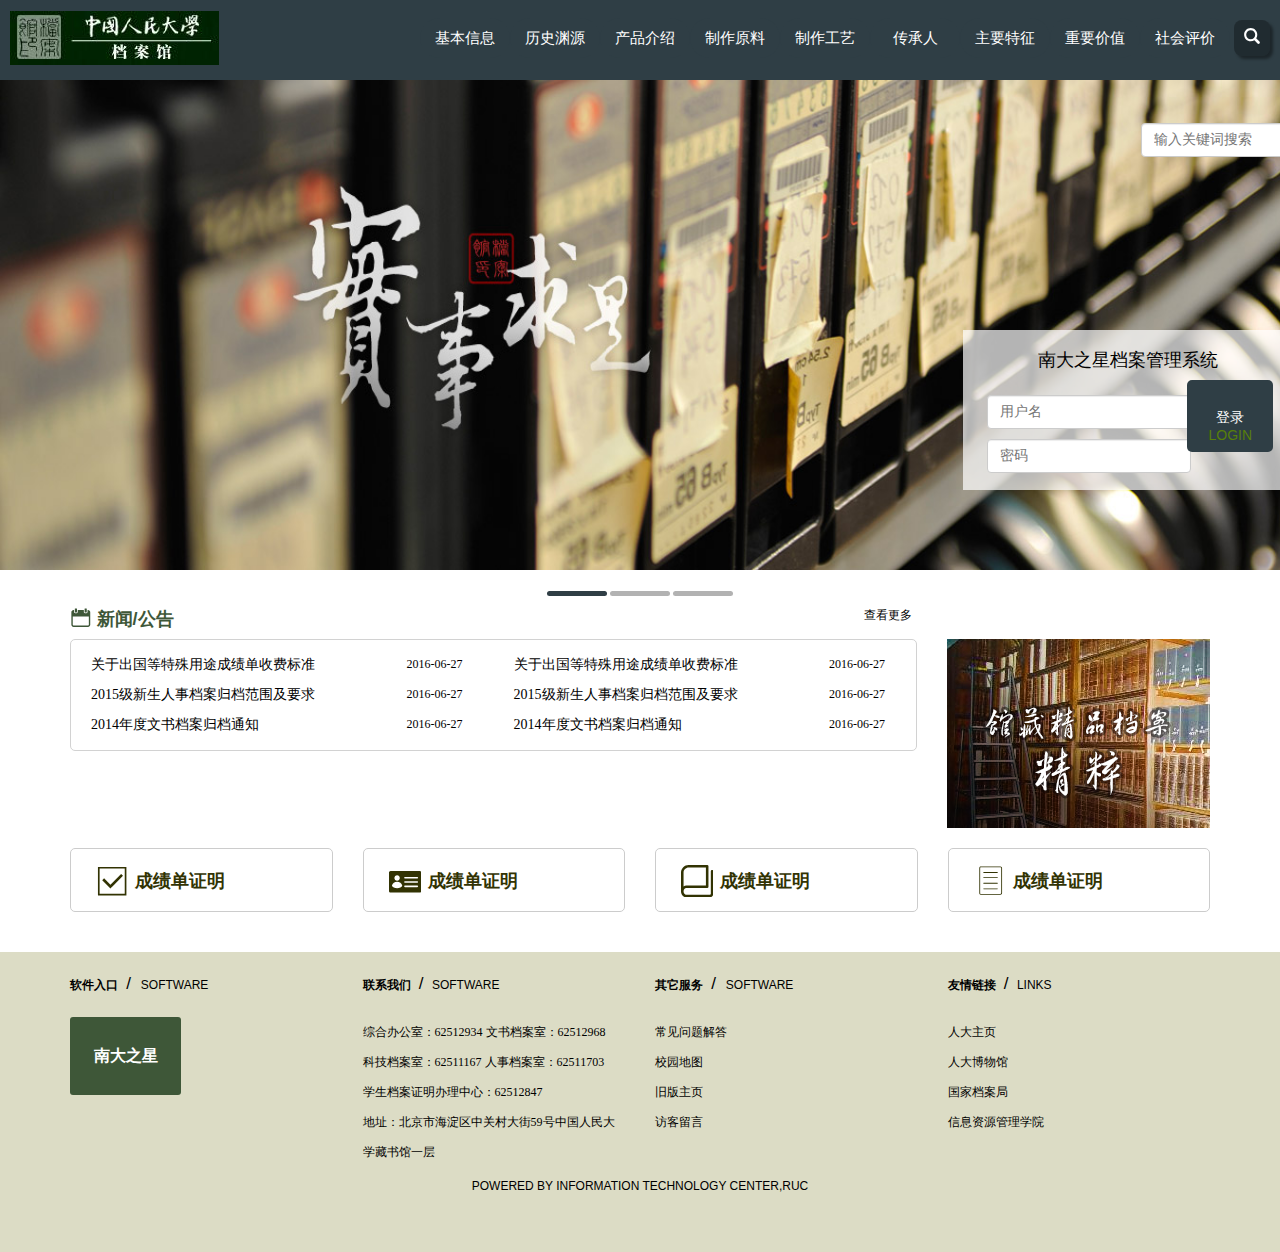
<file: index.html>
<!DOCTYPE html>
<html>
<head>
    <meta charset="UTF-8">
    <title>档案馆</title>
    <link rel="stylesheet" href="css/base.css" type="text/css"/>
    <link rel="stylesheet" href="css/index.css" type="text/css"/>
    <link rel="stylesheet" href="css/slider.css" type="text/css"/>
</head>
<body>
<div class="header">
    <div class="header-main clearfix">
        <ul class="nav">
            <li class="drop-down">
                <a class="drop-down-special" href="#">
                    基本信息
                </a>
                <ul class="drop-down-content">
                    <li>
                        <a class="first" chref="#">
                            总体情况
                        </a>
                    </li>
                </ul>
            </li>
            <li class="drop-down">
                <a class="drop-down-special" href="#">
                    历史渊源
                </a>
                <ul class="drop-down-content">
                    <li>
                        <a class="first" href="#">
                            老照片
                        </a>
                    </li>
                    <li>
                        <a href="#">
                            文字介绍
                        </a>
                    </li>
                </ul>
            </li>
            <li class="drop-down">
                <a class="drop-down-special" href="#">
                    产品介绍
                </a>
                <ul class="drop-down-content">
                    <li>
                        <a class="first" href="#">
                        植物颜料
                        </a>
                    </li>
                    <li>
                        <a href="#">
                            矿物颜料
                        </a>
                    </li>
                    <li>
                        <a href="#">
                            土质颜料
                        </a>
                    </li>
                </ul>
            </li>
            <li class="drop-down">
                <a class="drop-down-special" href="#">
                    制作原料
                </a>
                <ul class="drop-down-content">
                    <li>
                        <a class="first" href="#">
                            植物原料
                        </a>
                    </li>
                    <li>
                        <a href="#">
                            矿物原料
                        </a>
                    </li>
                    <li>
                        <a href="#">
                            土质原料
                        </a>
                    </li>
                    <li>
                        <a href="#">
                            其他原料
                        </a>
                    </li>
                </ul>
            </li>
            <li class="drop-down">
                <a class="drop-down-special" href="#">
                    制作工艺
                </a>
                <ul class="drop-down-content">
                    <li>
                        <a class="first" href="#">
                            流程图示
                        </a>
                    </li>
                    <li>
                        <a href="#">
                            图文介绍
                        </a>
                    </li>
                    <li>
                        <a href="#">
                            视频演示
                        </a>
                    </li>
                </ul>
            </li>
            <li class="drop-down">
                <a class="drop-down-special" href="#">
                    传承人
                </a>
                <ul class="drop-down-content">
                    <li>
                        <a class="first" href="#">
                            传承谱系
                        </a>
                    </li>
                    <li>
                        <a href="#">
                            代表性传承人
                        </a>
                    </li>
                </ul>
            </li>
            <li class="drop-down">
                <a class="drop-down-special" href="#">
                    主要特征
                </a>
                <ul class="drop-down-content">
                    <li>
                        <a class="first" href="#">
                            植物颜料
                        </a>
                    </li>
                    <li>
                        <a href="#">
                            矿物颜料
                        </a>
                    </li>
                    <li>
                        <a href="#">
                            土质颜料
                        </a>
                    </li>
                </ul>
            </li>
            <li class="drop-down">
                <a class="drop-down-special" href="#">
                    重要价值
                </a>
                <ul class="drop-down-content">
                    <li>
                        <a class="first" href="#">
                            艺术价值
                        </a>
                    </li>
                    <li>
                        <a href="#">
                            匠人精神
                        </a>
                    </li>
                </ul>
            </li>
            <li class="drop-down">
                <a class="drop-down-special" href="#">
                    社会评价
                </a>
                <ul class="drop-down-content">
                    <li>
                        <a class="first" href="#">
                            政府嘉奖
                        </a>
                    </li>
                    <li>
                        <a href="#">
                            社会赞誉
                        </a>
                    </li>
                    <li>
                        <a href="#">
                            名人评价
                        </a>
                    </li>
                </ul>
            </li>
        </ul>
        <div class="logo">
            <a href="http://archives.ruc.edu.cn/">
                <img src="images/logo.jpg" alt="">
            </a>
        </div>
        <div class="search-icon">
            <a href="javascript:void(0);">
                <svg class="icon search">
                    <use xlink:href="#icon-search"></use>
                </svg>
            </a>
        </div>
    </div>
</div>
<div class="slider-container">
    <div class="slider">
        <div class="content">
            <ul >
                <li><img src="images/3.jpg" alt="" /></li>
                <li><img src="images/3.jpg" alt="" /></li>
                <li><img src="images/3.jpg" alt="" /></li>
            </ul>
        </div>
        <input type="text" class="search-input control-input" placeholder="输入关键词搜索"/>
        <div class="login-container">
            <p class="login-header">南大之星档案管理系统</p>
            <div class="login-main">
                <input type="text" class="control-input input-special" placeholder="用户名"/>
                <input type="text" class="control-input input-special" placeholder="密码"/>
            </div>
            <button type="button" class="login-button">
                登录
                <span class="green">
                    LOGIN
                </span>
            </button>
        </div>
    </div>
    <div class="control">
        <span class="current"></span>
        <span></span>
        <span></span>
    </div>
</div>
<div class="body">
    <div class="body-main clearfix">
        <div class="main-left">
            <div class="main-left-header">
                <div class="title">
                    <svg class="icon title-icon">
                        <use xlink:href="#icon-calendar"></use>
                    </svg>
                    新闻/公告
                </div>
                <a href="#" class="more">
                    查看更多
                </a>
            </div>
            <div class="main-left-body">
                <ul class="body-list">
                    <li>
                        <a href="#" class="body-link">
                            关于出国等特殊用途成绩单收费标准
                        </a>
                        <span>
                            2016-06-27
                        </span>
                    </li>
                    <li>
                        <a href="#" class="body-link">
                            2015级新生人事档案归档范围及要求
                        </a>
                        <span>
                            2016-06-27
                        </span>
                    </li>
                    <li>
                        <a href="#" class="body-link">
                            2014年度文书档案归档通知
                        </a>
                        <span>
                            2016-06-27
                        </span>
                    </li>
                </ul>
                <ul class="body-list" style="float: right">
                    <li>
                        <a href="#" class="body-link">
                            关于出国等特殊用途成绩单收费标准
                        </a>
                        <span>
                            2016-06-27
                        </span>
                    </li>
                    <li>
                        <a href="#" class="body-link">
                            2015级新生人事档案归档范围及要求
                        </a>
                        <span>
                            2016-06-27
                        </span>
                    </li>
                    <li>
                        <a href="#" class="body-link">
                            2014年度文书档案归档通知
                        </a>
                        <span>
                            2016-06-27
                        </span>
                    </li>
                </ul>

            </div>
        </div>
        <div class="main-right">
            <img src="images/body-4.png" alt=""/>
        </div>
    </div>
    <div class="body-item clearfix">
        <div class="link-card-container">
            <a class="link-card" href="#">
                <svg class="icon link-card-icon">
                    <use xlink:href="#icon-right"></use>
                </svg>
                <p>
                    成绩单证明
                </p>
            </a>
        </div>
        <div class="link-card-container">
            <a class="link-card" href="#">
                <svg class="icon link-card-icon">
                    <use xlink:href="#icon-id"></use>
                </svg>
                <p>
                    成绩单证明
                </p>
            </a>
        </div>
        <div class="link-card-container">
            <a class="link-card" href="#">
                <svg class="icon link-card-icon">
                    <use xlink:href="#icon-book"></use>
                </svg>
                <p>
                    成绩单证明
                </p>
            </a>
        </div>
        <div class="link-card-container">
            <a class="link-card" href="#">
                <svg class="icon link-card-icon">
                    <use xlink:href="#icon-page2"></use>
                </svg>
                <p>
                    成绩单证明
                </p>
            </a>
        </div>
    </div>
</div>
<div class="footer">
    <div class="footer-main">
        <div class="main-list">
            <div class="main-list-header">
                <span class="footer-header">
                    软件入口
                </span>
                <i>
                    /
                </i>
                SOFTWARE
            </div>
            <div class="software">
                南大之星
            </div>
        </div>
        <div class="main-list">
            <div class="main-list-header">
                <span class="footer-header">
                    联系我们
                </span>
                <i>/</i>
                SOFTWARE
            </div>
            <p>
                综合办公室：62512934     文书档案室：62512968
            </p>
            <p>
                科技档案室：62511167     人事档案室：62511703
            </p>
            <p>
                学生档案证明办理中心：62512847
            </p>
            <p>
                地址：北京市海淀区中关村大街59号中国人民大学藏书馆一层
            </p>
        </div>
        <div class="main-list">
            <div class="main-list-header">
                <span class="footer-header">
                    其它服务
                </span>
                <i>
                    /
                </i>
                SOFTWARE
            </div>
            <p>
                <a href="http://archives.ruc.edu.cn/?cat=22">
                    常见问题解答
                </a>
            </p>
            <p>
                <a href="http://www.ruc.edu.cn/map">
                    校园地图
                </a>
            </p>
            <p>
                <a href="http://202.112.119.199/dag.ruc.edu.cn/">
                    旧版主页
                </a>
            </p>
            <p>
                <a href="mailto:dag@ruc.edu.cn">
                    访客留言
                </a>
            </p>
        </div>
        <div class="main-list">
            <div class="main-list-header">
                <span class="footer-header">
                    友情链接
                </span>
                <i>/</i>
                LINKS
            </div>
            <p>
                <a href="http://www.ruc.edu.cn/">
                    人大主页
                </a>
            </p>
            <p>
                <a href="http://museum.ruc.edu.cn/">
                    人大博物馆
                </a>
            </p>
            <p>
                <a href="http://www.saac.gov.cn/">
                    国家档案局
                </a>
            </p>
            <p>
                <a href="http://www.irm.cn/">
                    信息资源管理学院
                </a>
            </p>
        </div>
    </div>
    <div class="footer-bottom">
        <span>
            POWERED BY INFORMATION TECHNOLOGY CENTER,RUC
        </span>
    </div>
</div>
<script src="js/text2.js"></script>
<script src="js/iconfont.js"></script>

</body>

</html>
</file>
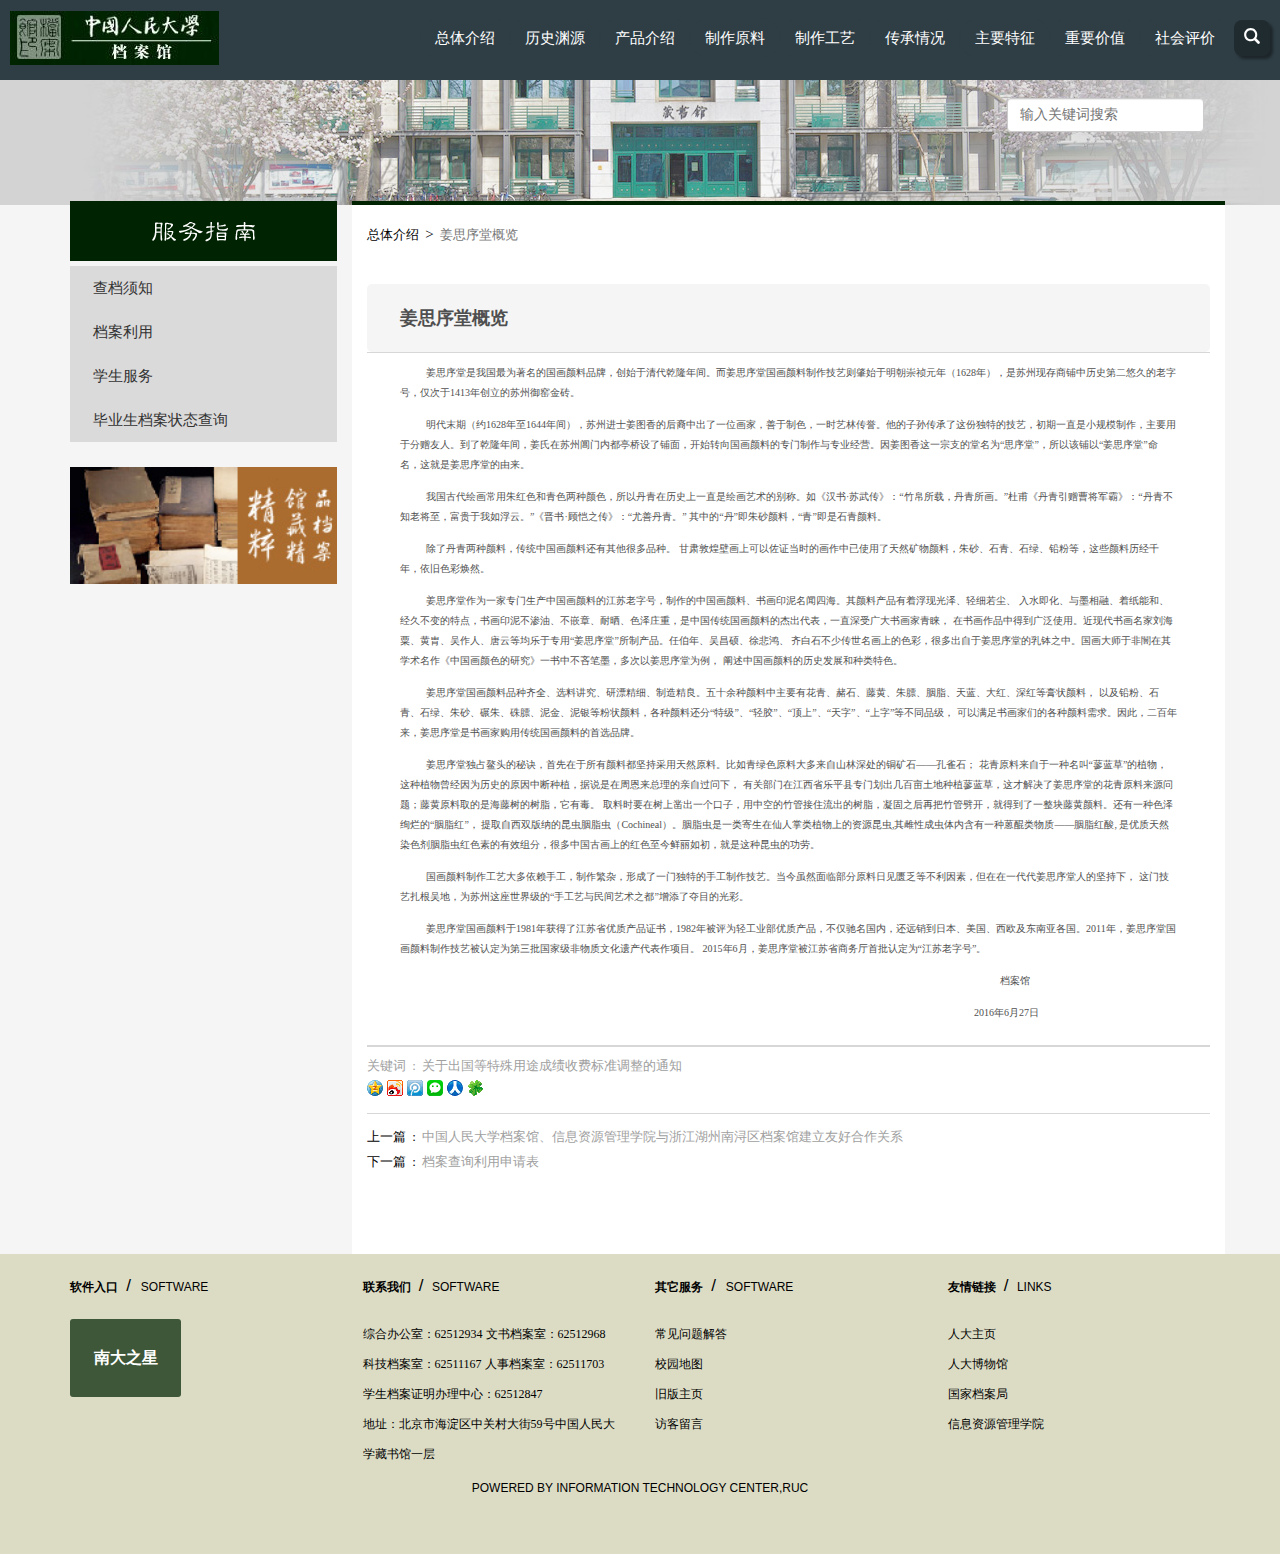
<file: 1-1.html>
<!DOCTYPE html>
<html>
<head>
    <meta charset="UTF-8">
    <title>
        姜思序堂概览
    </title>
    <link rel="stylesheet" href="css/base.css" type="text/css"/>
    <link rel="stylesheet" href="css/news.css" type="text/css"/>
    <script src="js/jquery.min.js"></script>
    <script src="js/common.js"></script>
</head>
<div id="header"></div>
<div class="search-bg">
    <div class="search-bg-container">
        <input type="text" class="search-input control-input" placeholder="输入关键词搜索"/>
    </div>
</div>
<div class="container">
    <div class="body clearfix">
        <div class="body-left">
            <div class="nav-icon">
                <img src="images/server-nav.png" alt="">
            </div>
            <a href="#">
                查档须知
            </a>
            <a href="#">
                档案利用
            </a>
            <a href="#">
                学生服务
            </a>
            <a href="#">
                毕业生档案状态查询
            </a>
            <img class="body-left-bottom" src="images/server-nav-bottom.jpg" alt=""/>
        </div>
        <div class="body-right">
            <div class="line"></div>
            <div class="route">
                <a href="#">
                    总体介绍
                </a>
                <i>
                    >
                </i>
                <span>
                    姜思序堂概览
                </span>
            </div>
            <p class="title">
                姜思序堂概览
            </p>
            <!--<p class="new-time">-->
                <!--来源：档案馆 发布时间：2016-06-27:14:22:00-->
            <!--</p>-->
            <div class="text">
                <p>
                    姜思序堂是我国最为著名的国画颜料品牌，创始于清代乾隆年间。而姜思序堂国画颜料制作技艺则肇始于明朝崇祯元年（1628年），是苏州现存商铺中历史第二悠久的老字号，仅次于1413年创立的苏州御窑金砖。
                </p>
                <p>
                    明代末期（约1628年至1644年间），苏州进士姜图香的后裔中出了一位画家，善于制色，一时艺林传誉。他的子孙传承了这份独特的技艺，初期一直是小规模制作，主要用于分赠友人。到了乾隆年间，姜氏在苏州阊门内都亭桥设了铺面，开始转向国画颜料的专门制作与专业经营。因姜图香这一宗支的堂名为“思序堂”，所以该铺以“姜思序堂”命名，这就是姜思序堂的由来。
                </p>
                <p>
                    我国古代绘画常用朱红色和青色两种颜色，所以丹青在历史上一直是绘画艺术的别称。如《汉书·苏武传》：“竹帛所载，丹青所画。”杜甫《丹青引赠曹将军霸》：“丹青不知老将至，富贵于我如浮云。”《晋书·顾恺之传》：“尤善丹青。” 其中的“丹”即朱砂颜料，“青”即是石青颜料。
                </p>
                <p>
                    除了丹青两种颜料，传统中国画颜料还有其他很多品种。
                    甘肃敦煌壁画上可以佐证当时的画作中已使用了天然矿物颜料，朱砂、石青、石绿、铅粉等，这些颜料历经千年，依旧色彩焕然。
                <p/>
                <p>
                    姜思序堂作为一家专门生产中国画颜料的江苏老字号，制作的中国画颜料、书画印泥名闻四海。其颜料产品有着浮现光泽、轻细若尘、
                    入水即化、与墨相融、着纸能和、经久不变的特点，书画印泥不渗油、不嵌章、耐晒、色泽庄重，是中国传统国画颜料的杰出代表，一直深受广大书画家青睐，
                    在书画作品中得到广泛使用。近现代书画名家刘海粟、黄胄、吴作人、唐云等均乐于专用“姜思序堂”所制产品。任伯年、吴昌硕、徐悲鸿、
                    齐白石不少传世名画上的色彩，很多出自于姜思序堂的乳钵之中。国画大师于非闇在其学术名作《中国画颜色的研究》一书中不吝笔墨，多次以姜思序堂为例，
                    阐述中国画颜料的历史发展和种类特色。
                <p/>
                <p>
                    姜思序堂国画颜料品种齐全、选料讲究、研漂精细、制造精良。五十余种颜料中主要有花青、赭石、藤黄、朱膘、胭脂、天蓝、大红、深红等膏状颜料，
                    以及铅粉、石青、石绿、朱砂、碾朱、硃膘、泥金、泥银等粉状颜料，各种颜料还分“特级”、“轻胶”、“顶上”、“天字”、“上字”等不同品级，
                    可以满足书画家们的各种颜料需求。因此，二百年来，姜思序堂是书画家购用传统国画颜料的首选品牌。
                </p>
                <p>
                    姜思序堂独占鳌头的秘诀，首先在于所有颜料都坚持采用天然原料。比如青绿色原料大多来自山林深处的铜矿石——孔雀石；
                    花青原料来自于一种名叫“蓼蓝草”的植物，这种植物曾经因为历史的原因中断种植，据说是在周恩来总理的亲自过问下，
                    有关部门在江西省乐平县专门划出几百亩土地种植蓼蓝草，这才解决了姜思序堂的花青原料来源问题；藤黄原料取的是海藤树的树脂，它有毒。
                    取料时要在树上凿出一个口子，用中空的竹管接住流出的树脂，凝固之后再把竹管劈开，就得到了一整块藤黄颜料。还有一种色泽绚烂的“胭脂红”，
                    提取自西双版纳的昆虫胭脂虫（Cochineal）。胭脂虫是一类寄生在仙人掌类植物上的资源昆虫,其雌性成虫体内含有一种蒽醌类物质——胭脂红酸,
                    是优质天然染色剂胭脂虫红色素的有效组分，很多中国古画上的红色至今鲜丽如初，就是这种昆虫的功劳。
                </p>
                <p>
                    国画颜料制作工艺大多依赖手工，制作繁杂，形成了一门独特的手工制作技艺。当今虽然面临部分原料日见匮乏等不利因素，但在在一代代姜思序堂人的坚持下，
                    这门技艺扎根吴地，为苏州这座世界级的“手工艺与民间艺术之都”增添了夺目的光彩。
                </p>
                <p>
                    姜思序堂国画颜料于1981年获得了江苏省优质产品证书，1982年被评为轻工业部优质产品，不仅驰名国内，还远销到日本、美国、西欧及东南亚各国。2011年，姜思序堂国画颜料制作技艺被认定为第三批国家级非物质文化遗产代表作项目。
                    2015年6月，姜思序堂被江苏省商务厅首批认定为“江苏老字号”。
                </p>
                <p class="special-p1">
                    档案馆
                </p>
                <p class="special-p2">
                    2016年6月27日
                </p>
            </div>
            <div class="news-link">
                <p class="keyword">
                    关键词
                    <span class="colon">
                        :
                    </span>
                    <a href="http://archives.ruc.edu.cn">
                        关于出国等特殊用途成绩收费标准调整的通知
                    </a>
                </p>
                <div class="share">
                    <a class="button qzone" title="分享到QQ空间">
                    </a>
                    <a class="button tsina" title="分享到微博">
                    </a>
                    <a class="button tqq" title="分享到腾讯微博">
                    </a>
                    <a class="button weixin" title="分享到微信">
                    </a>
                    <a class="button renren" title="分享到人人网">
                    </a>
                    <a class="button xiaoyou" title="分享到朋友网">
                    </a>
                </div>
            </div>
            <p class="others">
                上一篇
                <span class="colon">
                    :
                </span>
                <a href="http://archives.ruc.edu.cn">
                    中国人民大学档案馆、信息资源管理学院与浙江湖州南浔区档案馆建立友好合作关系
                </a>
            </p>
            <p class="others">
                下一篇
                <span class="colon">
                    :
                </span>
                <a href="http://archives.ruc.edu.cn">
                    档案查询利用申请表
                </a>
            </p>
        </div>
    </div>
</div>
<div class="footer">
    <div class="footer-main">
        <div class="main-list">
            <div class="main-list-header">
                <span class="footer-header">
                    软件入口
                </span>
                <i>
                    /
                </i>
                SOFTWARE
            </div>
            <div class="software">
                南大之星
            </div>
        </div>
        <div class="main-list">
            <div class="main-list-header">
                <span class="footer-header">
                    联系我们
                </span>
                <i>/</i>
                SOFTWARE
            </div>
            <p>
                综合办公室：62512934     文书档案室：62512968
            </p>
            <p>
                科技档案室：62511167     人事档案室：62511703
            </p>
            <p>
                学生档案证明办理中心：62512847
            </p>
            <p>
                地址：北京市海淀区中关村大街59号中国人民大学藏书馆一层
            </p>
        </div>
        <div class="main-list">
            <div class="main-list-header">
                <span class="footer-header">
                    其它服务
                </span>
                <i>
                    /
                </i>
                SOFTWARE
            </div>
            <p>
                <a href="http://archives.ruc.edu.cn/?cat=22">
                    常见问题解答
                </a>
            </p>
            <p>
                <a href="http://www.ruc.edu.cn/map">
                    校园地图
                </a>
            </p>
            <p>
                <a href="http://202.112.119.199/dag.ruc.edu.cn/">
                    旧版主页
                </a>
            </p>
            <p>
                <a href="mailto:dag@ruc.edu.cn">
                    访客留言
                </a>
            </p>
        </div>
        <div class="main-list">
            <div class="main-list-header">
                <span class="footer-header">
                    友情链接
                </span>
                <i>/</i>
                LINKS
            </div>
            <p>
                <a href="http://www.ruc.edu.cn/">
                    人大主页
                </a>
            </p>
            <p>
                <a href="http://museum.ruc.edu.cn/">
                    人大博物馆
                </a>
            </p>
            <p>
                <a href="http://www.saac.gov.cn/">
                    国家档案局
                </a>
            </p>
            <p>
                <a href="http://www.irm.cn/">
                    信息资源管理学院
                </a>
            </p>
        </div>
    </div>
    <div class="footer-bottom">
        <span>
            POWERED BY INFORMATION TECHNOLOGY CENTER,RUC
        </span>
    </div>
</div>

<script src="js/iconfont.js"></script>
</body>

</html>
</file>
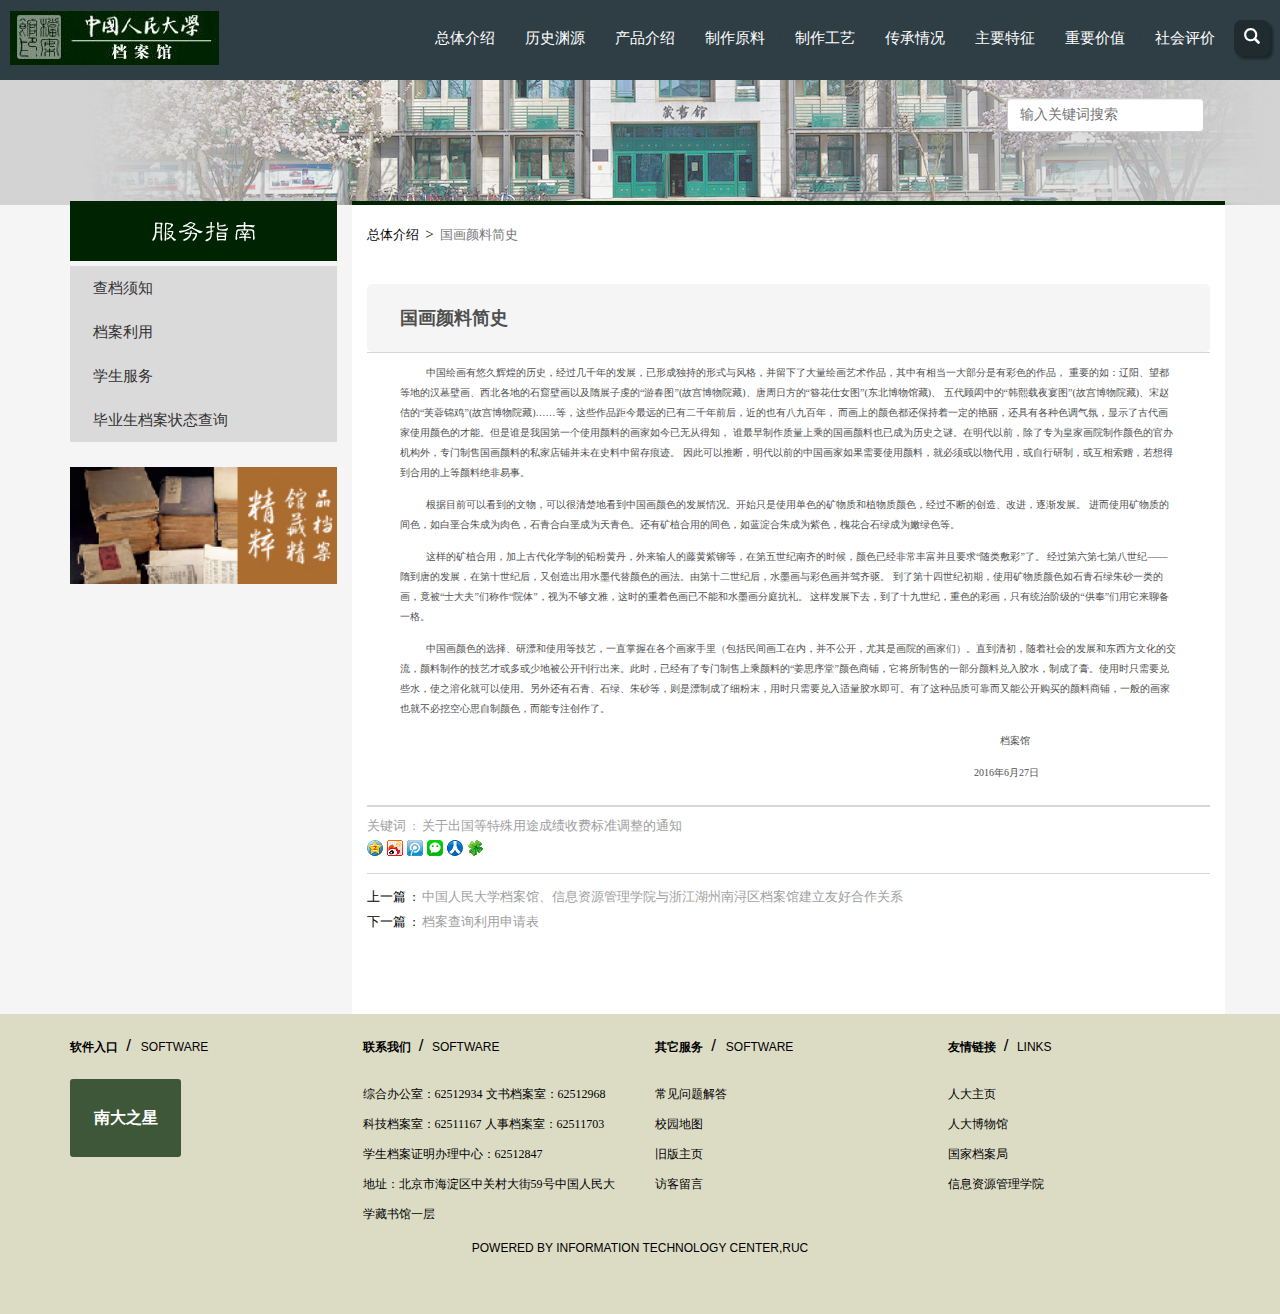
<file: 1-2.html>
<!DOCTYPE html>
<html>
<head>
    <meta charset="UTF-8">
    <title>
        国画颜料简史
    </title>
    <link rel="stylesheet" href="css/base.css" type="text/css"/>
    <link rel="stylesheet" href="css/news.css" type="text/css"/>
    <script src="js/jquery.min.js"></script>
    <script src="js/common.js"></script>
</head>
<div id="header"></div>
<div class="search-bg">
    <div class="search-bg-container">
        <input type="text" class="search-input control-input" placeholder="输入关键词搜索"/>
    </div>
</div>
<div class="container">
    <div class="body clearfix">
        <div class="body-left">
            <div class="nav-icon">
                <img src="images/server-nav.png" alt="">
            </div>
            <a href="#">
                查档须知
            </a>
            <a href="#">
                档案利用
            </a>
            <a href="#">
                学生服务
            </a>
            <a href="#">
                毕业生档案状态查询
            </a>
            <img class="body-left-bottom" src="images/server-nav-bottom.jpg" alt=""/>
        </div>
        <div class="body-right">
            <div class="line"></div>
            <div class="route">
                <a href="#">
                    总体介绍
                </a>
                <i>
                    >
                </i>
                <span>
                    国画颜料简史
                </span>
            </div>
            <p class="title">
                国画颜料简史
            </p>
            <!--<p class="new-time">-->
                <!--来源：档案馆 发布时间：2016-06-27:14:22:00-->
            <!--</p>-->
            <div class="text">
                <p>
                    中国绘画有悠久辉煌的历史，经过几千年的发展，已形成独持的形式与风格，并留下了大量绘画艺术作品，其中有相当一大部分是有彩色的作品，
                    重要的如：辽阳、望都等地的汉墓壁画、西北各地的石窟壁画以及隋展子虔的“游春图”(故宫博物院藏)、唐周日方的“簪花仕女图”(东北博物馆藏)、
                    五代顾闳中的“韩熙载夜宴图”(故宫博物院藏)、宋赵佶的“芙蓉锦鸡”(故宫博物院藏)……等，这些作品距今最远的已有二千年前后，近的也有八九百年，
                    而画上的颜色都还保持着一定的艳丽，还具有各种色调气氛，显示了古代画家使用颜色的才能。但是谁是我国第一个使用颜料的画家如今已无从得知，
                    谁最早制作质量上乘的国画颜料也已成为历史之谜。在明代以前，除了专为皇家画院制作颜色的官办机构外，专门制售国画颜料的私家店铺并未在史料中留存痕迹。
                    因此可以推断，明代以前的中国画家如果需要使用颜料，就必须或以物代用，或自行研制，或互相索赠，若想得到合用的上等颜料绝非易事。
                </p>
                <p>
                    根据目前可以看到的文物，可以很清楚地看到中国画颜色的发展情况。开始只是使用单色的矿物质和植物质颜色，经过不断的创造、改进，逐渐发展。
                    进而使用矿物质的间色，如白垩合朱成为肉色，石青合白垩成为天青色。还有矿植合用的间色，如蓝淀合朱成为紫色，槐花合石绿成为嫩绿色等。
                </p>
                <p>
                    这样的矿植合用，加上古代化学制的铅粉黄丹，外来输人的藤黄紫铆等，在第五世纪南齐的时候，颜色已经非常丰富并且要求“随类敷彩”了。
                    经过第六第七第八世纪——隋到唐的发展，在第十世纪后，又创造出用水墨代替颜色的画法。由第十二世纪后，水墨画与彩色画并驾齐驱。
                    到了第十四世纪初期，使用矿物质颜色如石青石绿朱砂一类的画，竟被“士大夫”们称作“院体”，视为不够文雅，这时的重着色画已不能和水墨画分庭抗礼。
                    这样发展下去，到了十九世纪，重色的彩画，只有统治阶级的“供奉”们用它来聊备一格。

                </p>
                <p>
                    中国画颜色的选择、研漂和使用等技艺，一直掌握在各个画家手里（包括民间画工在内，并不公开，尤其是画院的画家们）。直到清初，随着社会的发展和东西方文化的交流，颜料制作的技艺才或多或少地被公开刊行出来。此时，已经有了专门制售上乘颜料的“姜思序堂”颜色商铺，它将所制售的一部分颜料兑入胶水，制成了膏。使用时只需要兑些水，使之溶化就可以使用。另外还有石青、石绿、朱砂等，则是漂制成了细粉末，用时只需要兑入适量胶水即可。有了这种品质可靠而又能公开购买的颜料商铺，一般的画家也就不必挖空心思自制颜色，而能专注创作了。
                </p>
                <p class="special-p1">
                    档案馆
                </p>
                <p class="special-p2">
                    2016年6月27日
                </p>
            </div>
            <div class="news-link">
                <p class="keyword">
                    关键词
                    <span class="colon">
                        :
                    </span>
                    <a href="http://archives.ruc.edu.cn">
                        关于出国等特殊用途成绩收费标准调整的通知
                    </a>
                </p>
                <div class="share">
                    <a class="button qzone" title="分享到QQ空间">
                    </a>
                    <a class="button tsina" title="分享到微博">
                    </a>
                    <a class="button tqq" title="分享到腾讯微博">
                    </a>
                    <a class="button weixin" title="分享到微信">
                    </a>
                    <a class="button renren" title="分享到人人网">
                    </a>
                    <a class="button xiaoyou" title="分享到朋友网">
                    </a>
                </div>
            </div>
            <p class="others">
                上一篇
                <span class="colon">
                    :
                </span>
                <a href="http://archives.ruc.edu.cn">
                    中国人民大学档案馆、信息资源管理学院与浙江湖州南浔区档案馆建立友好合作关系
                </a>
            </p>
            <p class="others">
                下一篇
                <span class="colon">
                    :
                </span>
                <a href="http://archives.ruc.edu.cn">
                    档案查询利用申请表
                </a>
            </p>
        </div>
    </div>
</div>
<div class="footer">
    <div class="footer-main">
        <div class="main-list">
            <div class="main-list-header">
                <span class="footer-header">
                    软件入口
                </span>
                <i>
                    /
                </i>
                SOFTWARE
            </div>
            <div class="software">
                南大之星
            </div>
        </div>
        <div class="main-list">
            <div class="main-list-header">
                <span class="footer-header">
                    联系我们
                </span>
                <i>/</i>
                SOFTWARE
            </div>
            <p>
                综合办公室：62512934     文书档案室：62512968
            </p>
            <p>
                科技档案室：62511167     人事档案室：62511703
            </p>
            <p>
                学生档案证明办理中心：62512847
            </p>
            <p>
                地址：北京市海淀区中关村大街59号中国人民大学藏书馆一层
            </p>
        </div>
        <div class="main-list">
            <div class="main-list-header">
                <span class="footer-header">
                    其它服务
                </span>
                <i>
                    /
                </i>
                SOFTWARE
            </div>
            <p>
                <a href="http://archives.ruc.edu.cn/?cat=22">
                    常见问题解答
                </a>
            </p>
            <p>
                <a href="http://www.ruc.edu.cn/map">
                    校园地图
                </a>
            </p>
            <p>
                <a href="http://202.112.119.199/dag.ruc.edu.cn/">
                    旧版主页
                </a>
            </p>
            <p>
                <a href="mailto:dag@ruc.edu.cn">
                    访客留言
                </a>
            </p>
        </div>
        <div class="main-list">
            <div class="main-list-header">
                <span class="footer-header">
                    友情链接
                </span>
                <i>/</i>
                LINKS
            </div>
            <p>
                <a href="http://www.ruc.edu.cn/">
                    人大主页
                </a>
            </p>
            <p>
                <a href="http://museum.ruc.edu.cn/">
                    人大博物馆
                </a>
            </p>
            <p>
                <a href="http://www.saac.gov.cn/">
                    国家档案局
                </a>
            </p>
            <p>
                <a href="http://www.irm.cn/">
                    信息资源管理学院
                </a>
            </p>
        </div>
    </div>
    <div class="footer-bottom">
        <span>
            POWERED BY INFORMATION TECHNOLOGY CENTER,RUC
        </span>
    </div>
</div>

<script src="js/iconfont.js"></script>
</body>

</html>
</file>
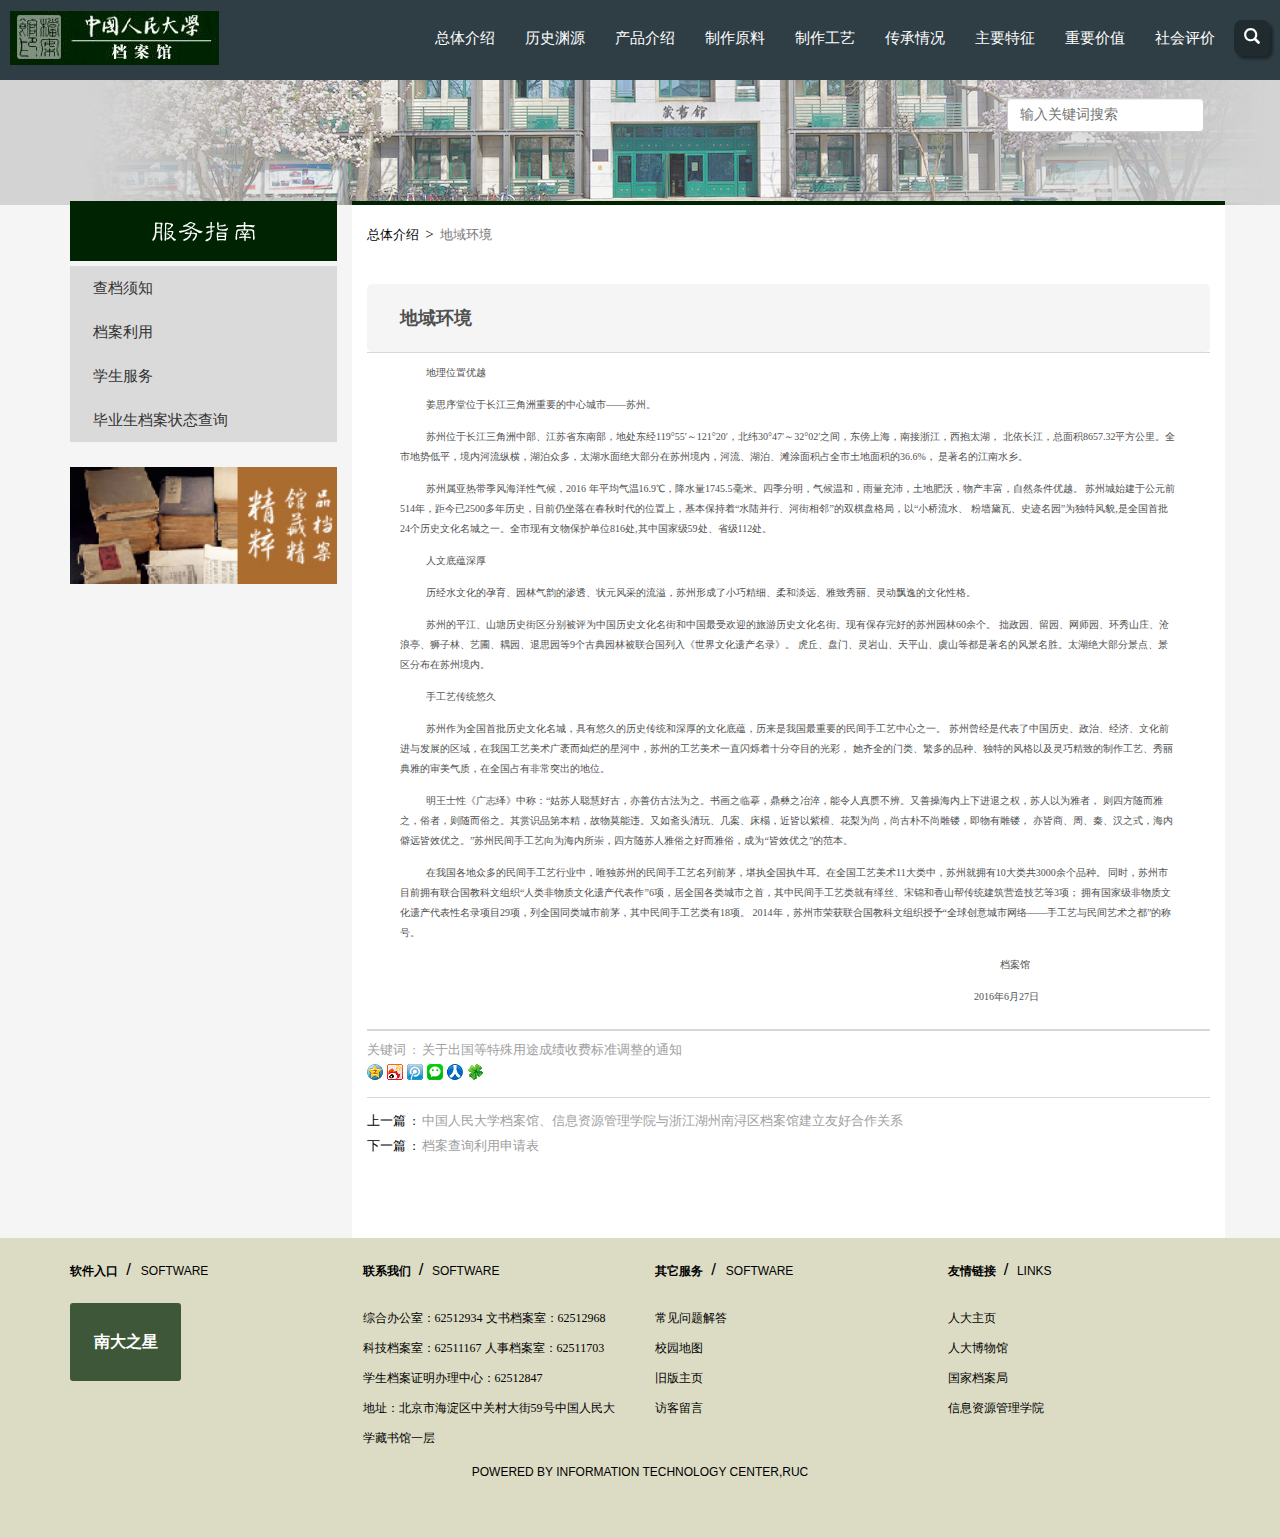
<file: 1-3.html>
<!DOCTYPE html>
<html>
<head>
    <meta charset="UTF-8">
    <title>
        地域环境
    </title>
    <link rel="stylesheet" href="css/base.css" type="text/css"/>
    <link rel="stylesheet" href="css/news.css" type="text/css"/>
    <script src="js/jquery.min.js"></script>
    <script src="js/common.js"></script>
</head>
<div id="header"></div>
<div class="search-bg">
    <div class="search-bg-container">
        <input type="text" class="search-input control-input" placeholder="输入关键词搜索"/>
    </div>
</div>
<div class="container">
    <div class="body clearfix">
        <div class="body-left">
            <div class="nav-icon">
                <img src="images/server-nav.png" alt="">
            </div>
            <a href="#">
                查档须知
            </a>
            <a href="#">
                档案利用
            </a>
            <a href="#">
                学生服务
            </a>
            <a href="#">
                毕业生档案状态查询
            </a>
            <img class="body-left-bottom" src="images/server-nav-bottom.jpg" alt=""/>
        </div>
        <div class="body-right">
            <div class="line"></div>
            <div class="route">
                <a href="#">
                    总体介绍
                </a>
                <i>
                    >
                </i>
                <span>
                    地域环境
                </span>
            </div>
            <p class="title">
                地域环境
            </p>
            <!--<p class="new-time">-->
                <!--来源：档案馆 发布时间：2016-06-27:14:22:00-->
            <!--</p>-->
            <div class="text">
                <p class="second-title">
                    地理位置优越
                </p>
                <p>
                    姜思序堂位于长江三角洲重要的中心城市——苏州。
                </p>
                <p>
                    苏州位于长江三角洲中部、江苏省东南部，地处东经119°55′～121°20′，北纬30°47′～32°02′之间，东傍上海，南接浙江，西抱太湖，
                    北依长江，总面积8657.32平方公里。全市地势低平，境内河流纵横，湖泊众多，太湖水面绝大部分在苏州境内，河流、湖泊、滩涂面积占全市土地面积的36.6%，
                    是著名的江南水乡。
                </p>
                <p>
                    苏州属亚热带季风海洋性气候，2016 年平均气温16.9℃，降水量1745.5毫米。四季分明，气候温和，雨量充沛，土地肥沃，物产丰富，自然条件优越。
                    苏州城始建于公元前514年，距今已2500多年历史，目前仍坐落在春秋时代的位置上，基本保持着“水陆并行、河街相邻”的双棋盘格局，以“小桥流水、
                    粉墙黛瓦、史迹名园”为独特风貌,是全国首批24个历史文化名城之一。全市现有文物保护单位816处,其中国家级59处、省级112处。
                </p>
                <p class="second-title">
                    人文底蕴深厚
                </p>
                <p>
                    历经水文化的孕育、园林气韵的渗透、状元风采的流溢，苏州形成了小巧精细、柔和淡远、雅致秀丽、灵动飘逸的文化性格。
                </p>
                <p>
                    苏州的平江、山塘历史街区分别被评为中国历史文化名街和中国最受欢迎的旅游历史文化名街。现有保存完好的苏州园林60余个。
                    拙政园、留园、网师园、环秀山庄、沧浪亭、狮子林、艺圃、耦园、退思园等9个古典园林被联合国列入《世界文化遗产名录》。
                    虎丘、盘门、灵岩山、天平山、虞山等都是著名的风景名胜。太湖绝大部分景点、景区分布在苏州境内。
                </p>
                <p class="second-title">
                    手工艺传统悠久
                </p>
                <p>
                    苏州作为全国首批历史文化名城，具有悠久的历史传统和深厚的文化底蕴，历来是我国最重要的民间手工艺中心之一。
                    苏州曾经是代表了中国历史、政治、经济、文化前进与发展的区域，在我国工艺美术广袤而灿烂的星河中，苏州的工艺美术一直闪烁着十分夺目的光彩，
                    她齐全的门类、繁多的品种、独特的风格以及灵巧精致的制作工艺、秀丽典雅的审美气质，在全国占有非常突出的地位。
                </p>
                <p>
                    明王士性《广志绎》中称：“姑苏人聪慧好古，亦善仿古法为之。书画之临摹，鼎彝之冶淬，能令人真赝不辨。又善操海内上下进退之权，苏人以为雅者，
                    则四方随而雅之，俗者，则随而俗之。其赏识品第本精，故物莫能违。又如斋头清玩、几案、床榻，近皆以紫檀、花梨为尚，尚古朴不尚雕镂，即物有雕镂，
                    亦皆商、周、秦、汉之式，海内僻远皆效优之。”苏州民间手工艺向为海内所崇，四方随苏人雅俗之好而雅俗，成为“皆效优之”的范本。
                </p>
                <p>
                    在我国各地众多的民间手工艺行业中，唯独苏州的民间手工艺名列前茅，堪执全国执牛耳。在全国工艺美术11大类中，苏州就拥有10大类共3000余个品种。
                    同时，苏州市目前拥有联合国教科文组织“人类非物质文化遗产代表作”6项，居全国各类城市之首，其中民间手工艺类就有缂丝、宋锦和香山帮传统建筑营造技艺等3项；
                    拥有国家级非物质文化遗产代表性名录项目29项，列全国同类城市前茅，其中民间手工艺类有18项。
                    2014年，苏州市荣获联合国教科文组织授予“全球创意城市网络——手工艺与民间艺术之都”的称号。
                </p>
                <p class="special-p1">
                    档案馆
                </p>
                <p class="special-p2">
                    2016年6月27日
                </p>
            </div>

            <div class="news-link">
                <p class="keyword">
                    关键词
                    <span class="colon">
                        :
                    </span>
                    <a href="http://archives.ruc.edu.cn">
                        关于出国等特殊用途成绩收费标准调整的通知
                    </a>
                </p>
                <div class="share">
                    <a class="button qzone" title="分享到QQ空间">
                    </a>
                    <a class="button tsina" title="分享到微博">
                    </a>
                    <a class="button tqq" title="分享到腾讯微博">
                    </a>
                    <a class="button weixin" title="分享到微信">
                    </a>
                    <a class="button renren" title="分享到人人网">
                    </a>
                    <a class="button xiaoyou" title="分享到朋友网">
                    </a>
                </div>
            </div>
            <p class="others">
                上一篇
                <span class="colon">
                    :
                </span>
                <a href="http://archives.ruc.edu.cn">
                    中国人民大学档案馆、信息资源管理学院与浙江湖州南浔区档案馆建立友好合作关系
                </a>
            </p>
            <p class="others">
                下一篇
                <span class="colon">
                    :
                </span>
                <a href="http://archives.ruc.edu.cn">
                    档案查询利用申请表
                </a>
            </p>
        </div>
    </div>
</div>
<div class="footer">
    <div class="footer-main">
        <div class="main-list">
            <div class="main-list-header">
                <span class="footer-header">
                    软件入口
                </span>
                <i>
                    /
                </i>
                SOFTWARE
            </div>
            <div class="software">
                南大之星
            </div>
        </div>
        <div class="main-list">
            <div class="main-list-header">
                <span class="footer-header">
                    联系我们
                </span>
                <i>/</i>
                SOFTWARE
            </div>
            <p>
                综合办公室：62512934     文书档案室：62512968
            </p>
            <p>
                科技档案室：62511167     人事档案室：62511703
            </p>
            <p>
                学生档案证明办理中心：62512847
            </p>
            <p>
                地址：北京市海淀区中关村大街59号中国人民大学藏书馆一层
            </p>
        </div>
        <div class="main-list">
            <div class="main-list-header">
                <span class="footer-header">
                    其它服务
                </span>
                <i>
                    /
                </i>
                SOFTWARE
            </div>
            <p>
                <a href="http://archives.ruc.edu.cn/?cat=22">
                    常见问题解答
                </a>
            </p>
            <p>
                <a href="http://www.ruc.edu.cn/map">
                    校园地图
                </a>
            </p>
            <p>
                <a href="http://202.112.119.199/dag.ruc.edu.cn/">
                    旧版主页
                </a>
            </p>
            <p>
                <a href="mailto:dag@ruc.edu.cn">
                    访客留言
                </a>
            </p>
        </div>
        <div class="main-list">
            <div class="main-list-header">
                <span class="footer-header">
                    友情链接
                </span>
                <i>/</i>
                LINKS
            </div>
            <p>
                <a href="http://www.ruc.edu.cn/">
                    人大主页
                </a>
            </p>
            <p>
                <a href="http://museum.ruc.edu.cn/">
                    人大博物馆
                </a>
            </p>
            <p>
                <a href="http://www.saac.gov.cn/">
                    国家档案局
                </a>
            </p>
            <p>
                <a href="http://www.irm.cn/">
                    信息资源管理学院
                </a>
            </p>
        </div>
    </div>
    <div class="footer-bottom">
        <span>
            POWERED BY INFORMATION TECHNOLOGY CENTER,RUC
        </span>
    </div>
</div>

<script src="js/iconfont.js"></script>
</body>

</html>
</file>
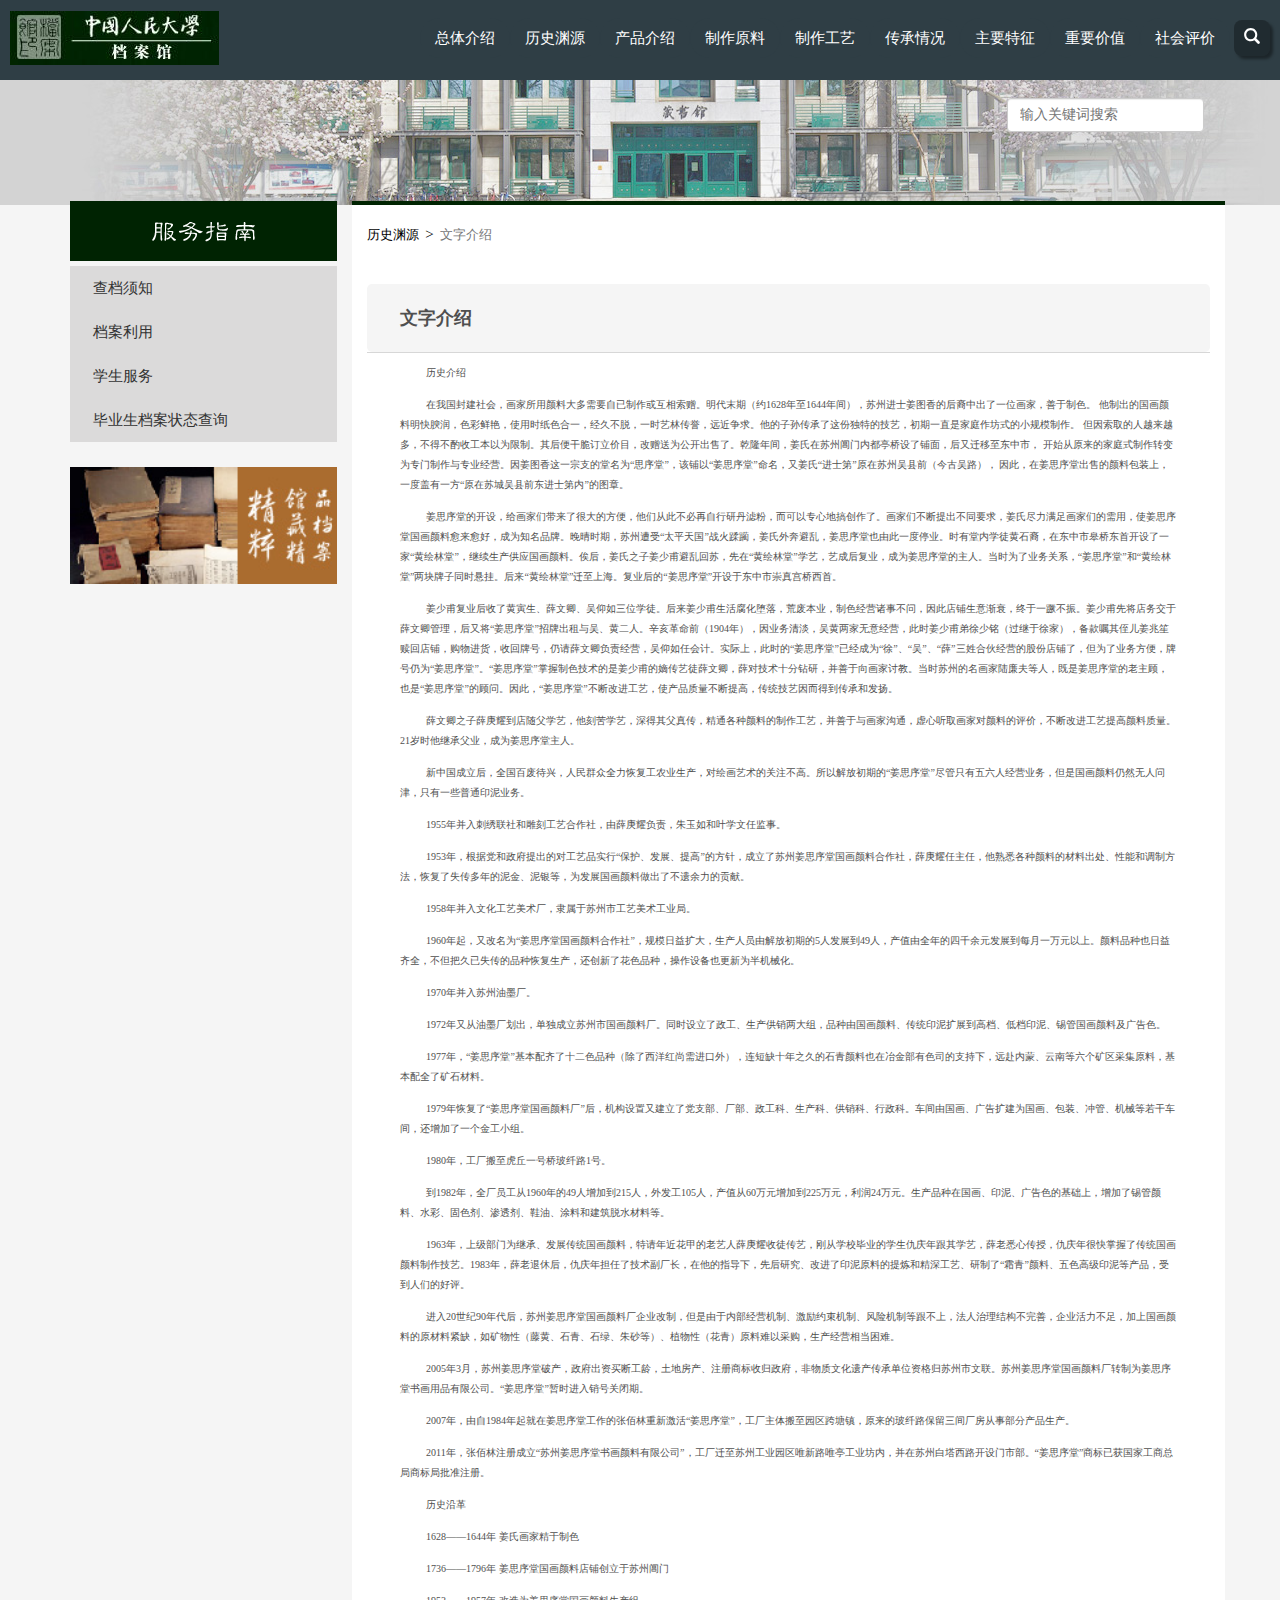
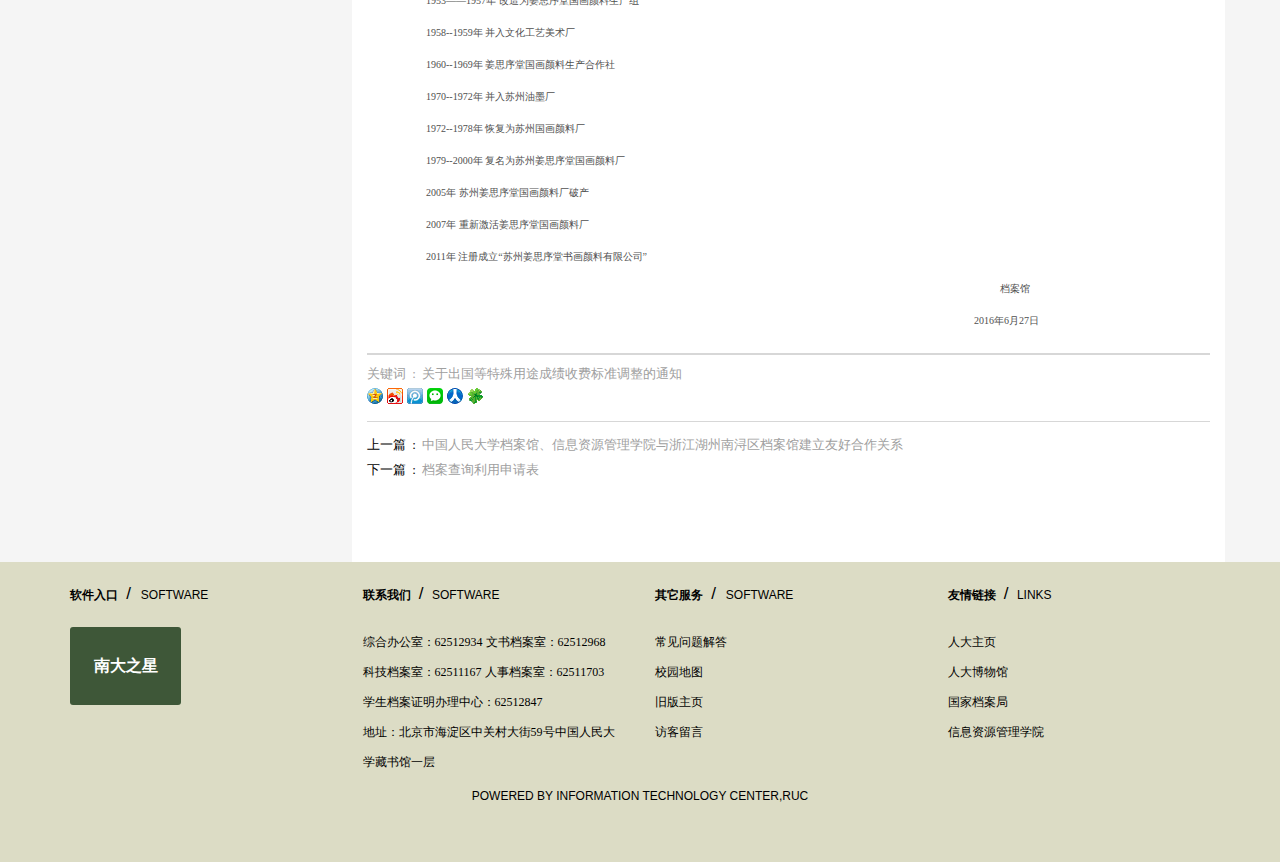
<file: 2-2.html>
<!DOCTYPE html>
<html>
<head>
    <meta charset="UTF-8">
    <title>
        历史渊源
    </title>
    <link rel="stylesheet" href="css/base.css" type="text/css"/>
    <link rel="stylesheet" href="css/news.css" type="text/css"/>
    <script src="js/jquery.min.js"></script>
    <script src="js/common.js"></script>
</head>
<div id="header"></div>
<div class="search-bg">
    <div class="search-bg-container">
        <input type="text" class="search-input control-input" placeholder="输入关键词搜索"/>
    </div>
</div>
<div class="container">
    <div class="body clearfix">
        <div class="body-left">
            <div class="nav-icon">
                <img src="images/server-nav.png" alt="">
            </div>
            <a href="#">
                查档须知
            </a>
            <a href="#">
                档案利用
            </a>
            <a href="#">
                学生服务
            </a>
            <a href="#">
                毕业生档案状态查询
            </a>
            <img class="body-left-bottom" src="images/server-nav-bottom.jpg" alt=""/>
        </div>
        <div class="body-right">
            <div class="line"></div>
            <div class="route">
                <a href="#">
                    历史渊源
                </a>
                <i>
                    >
                </i>
                <span>
                    文字介绍
                </span>
            </div>
            <p class="title">
                文字介绍
            </p>
            <!--<p class="new-time">-->
                <!--来源：档案馆 发布时间：2016-06-27:14:22:00-->
            <!--</p>-->
            <div class="text">
                <p class="second-title">
                    历史介绍
                </p>
                <p>
                    在我国封建社会，画家所用颜料大多需要自已制作或互相索赠。明代末期（约1628年至1644年间），苏州进士姜图香的后裔中出了一位画家，善于制色。
                    他制出的国画颜料明快腴润，色彩鲜艳，使用时纸色合一，经久不脱，一时艺林传誉，远近争求。他的子孙传承了这份独特的技艺，初期一直是家庭作坊式的小规模制作。
                    但因索取的人越来越多，不得不酌收工本以为限制。其后便干脆订立价目，改赠送为公开出售了。乾隆年间，姜氏在苏州阊门内都亭桥设了铺面，后又迁移至东中市，
                    开始从原来的家庭式制作转变为专门制作与专业经营。因姜图香这一宗支的堂名为“思序堂”，该铺以“姜思序堂”命名，又姜氏“进士第”原在苏州吴县前（今古吴路），
                    因此，在姜思序堂出售的颜料包装上，一度盖有一方“原在苏城吴县前东进士第内”的图章。
                </p>
                <p>
                    姜思序堂的开设，给画家们带来了很大的方便，他们从此不必再自行研丹滤粉，而可以专心地搞创作了。画家们不断提出不同要求，姜氏尽力满足画家们的需用，使姜思序堂国画颜料愈来愈好，成为知名品牌。晚晴时期，苏州遭受“太平天国”战火蹂躏，姜氏外奔避乱，姜思序堂也由此一度停业。时有堂内学徒黄石裔，在东中市皋桥东首开设了一家“黄绘林堂”，继续生产供应国画颜料。俟后，姜氏之子姜少甫避乱回苏，先在“黄绘林堂”学艺，艺成后复业，成为姜思序堂的主人。当时为了业务关系，“姜思序堂”和“黄绘林堂”两块牌子同时悬挂。后来“黄绘林堂”迁至上海。复业后的“姜思序堂”开设于东中市崇真宫桥西首。
                </p>
                <p>
                    姜少甫复业后收了黄寅生、薛文卿、吴仰如三位学徒。后来姜少甫生活腐化堕落，荒废本业，制色经营诸事不问，因此店铺生意渐衰，终于一蹶不振。姜少甫先将店务交于薛文卿管理，后又将“姜思序堂”招牌出租与吴、黄二人。辛亥革命前（1904年），因业务清淡，吴黄两家无意经营，此时姜少甫弟徐少铭（过继于徐家），备款嘱其侄儿姜兆笙赎回店铺，购物进货，收回牌号，仍请薛文卿负责经营，吴仰如任会计。实际上，此时的“姜思序堂”已经成为“徐”、“吴”、“薛”三姓合伙经营的股份店铺了，但为了业务方便，牌号仍为“姜思序堂”。“姜思序堂”掌握制色技术的是姜少甫的嫡传艺徒薛文卿，薛对技术十分钻研，并善于向画家讨教。当时苏州的名画家陆廉夫等人，既是姜思序堂的老主顾，也是“姜思序堂”的顾问。因此，“姜思序堂”不断改进工艺，使产品质量不断提高，传统技艺因而得到传承和发扬。
                </p>
                <p>
                    薛文卿之子薛庚耀到店随父学艺，他刻苦学艺，深得其父真传，精通各种颜料的制作工艺，并善于与画家沟通，虚心听取画家对颜料的评价，不断改进工艺提高颜料质量。21岁时他继承父业，成为姜思序堂主人。
                </p>
                <p>
                    新中国成立后，全国百废待兴，人民群众全力恢复工农业生产，对绘画艺术的关注不高。所以解放初期的“姜思序堂”尽管只有五六人经营业务，但是国画颜料仍然无人问津，只有一些普通印泥业务。
                </p>
                <p>
                    1955年并入刺绣联社和雕刻工艺合作社，由薛庚耀负责，朱玉如和叶学文任监事。
                </p>
                <p>
                    1953年，根据党和政府提出的对工艺品实行“保护、发展、提高”的方针，成立了苏州姜思序堂国画颜料合作社，薛庚耀任主任，他熟悉各种颜料的材料出处、性能和调制方法，恢复了失传多年的泥金、泥银等，为发展国画颜料做出了不遗余力的贡献。
                </p>
                <p>
                    1958年并入文化工艺美术厂，隶属于苏州市工艺美术工业局。
                </p>
                <p>
                    1960年起，又改名为“姜思序堂国画颜料合作社”，规模日益扩大，生产人员由解放初期的5人发展到49人，产值由全年的四千余元发展到每月一万元以上。颜料品种也日益齐全，不但把久已失传的品种恢复生产，还创新了花色品种，操作设备也更新为半机械化。
                </p>
                <p>
                    1970年并入苏州油墨厂。
                </p>
                <p>
                    1972年又从油墨厂划出，单独成立苏州市国画颜料厂。同时设立了政工、生产供销两大组，品种由国画颜料、传统印泥扩展到高档、低档印泥、锡管国画颜料及广告色。
                </p>
                <p>
                    1977年，“姜思序堂”基本配齐了十二色品种（除了西洋红尚需进口外），连短缺十年之久的石青颜料也在冶金部有色司的支持下，远赴内蒙、云南等六个矿区采集原料，基本配全了矿石材料。
                </p>
                <p>
                    1979年恢复了“姜思序堂国画颜料厂”后，机构设置又建立了党支部、厂部、政工科、生产科、供销科、行政科。车间由国画、广告扩建为国画、包装、冲管、机械等若干车间，还增加了一个金工小组。
                </p>
                <p>
                    1980年，工厂搬至虎丘一号桥玻纤路1号。
                </p>
                <p>
                    到1982年，全厂员工从1960年的49人增加到215人，外发工105人，产值从60万元增加到225万元，利润24万元。生产品种在国画、印泥、广告色的基础上，增加了锡管颜料、水彩、固色剂、渗透剂、鞋油、涂料和建筑脱水材料等。
                </p>
                <p>
                    1963年，上级部门为继承、发展传统国画颜料，特请年近花甲的老艺人薛庚耀收徒传艺，刚从学校毕业的学生仇庆年跟其学艺，薛老悉心传授，仇庆年很快掌握了传统国画颜料制作技艺。1983年，薛老退休后，仇庆年担任了技术副厂长，在他的指导下，先后研究、改进了印泥原料的提炼和精深工艺、研制了“霜青”颜料、五色高级印泥等产品，受到人们的好评。
                </p>
                <p>
                    进入20世纪90年代后，苏州姜思序堂国画颜料厂企业改制，但是由于内部经营机制、激励约束机制、风险机制等跟不上，法人治理结构不完善，企业活力不足，加上国画颜料的原材料紧缺，如矿物性（藤黄、石青、石绿、朱砂等）、植物性（花青）原料难以采购，生产经营相当困难。
                </p>
                <p>
                    2005年3月，苏州姜思序堂破产，政府出资买断工龄，土地房产、注册商标收归政府，非物质文化遗产传承单位资格归苏州市文联。苏州姜思序堂国画颜料厂转制为姜思序堂书画用品有限公司。“姜思序堂”暂时进入销号关闭期。
                </p>
                <p>
                    2007年，由自1984年起就在姜思序堂工作的张佰林重新激活“姜思序堂”，工厂主体搬至园区跨塘镇，原来的玻纤路保留三间厂房从事部分产品生产。
                </p>
                <p>
                    2011年，张佰林注册成立“苏州姜思序堂书画颜料有限公司”，工厂迁至苏州工业园区唯新路唯亭工业坊内，并在苏州白塔西路开设门市部。“姜思序堂”商标已获国家工商总局商标局批准注册。
                </p>
    

                <p class="second-title">
                    历史沿革
                </p>
                <p>
                    1628——1644年 姜氏画家精于制色
                </p>
                <p>
                    1736——1796年 姜思序堂国画颜料店铺创立于苏州阊门 
               </p>
                <p>
                    1953——1957年 改造为姜思序堂国画颜料生产组
                </p>
                <p>
                    1958--1959年     并入文化工艺美术厂
                </p>
                <p>
                    1960--1969年     姜思序堂国画颜料生产合作社
                </p>
                <p>
                    1970--1972年     并入苏州油墨厂
                </p>
                <p>
                    1972--1978年     恢复为苏州国画颜料厂
                </p>
                <p>
                    1979--2000年     复名为苏州姜思序堂国画颜料厂
                </p>
                <p>
                    2005年           苏州姜思序堂国画颜料厂破产
                </p>
                <p>
                    2007年           重新激活姜思序堂国画颜料厂
                </p>
                <p>
                    2011年           注册成立“苏州姜思序堂书画颜料有限公司”
                </p>
                <p class="special-p1">
                    档案馆
                </p>
                <p class="special-p2">
                    2016年6月27日
                </p>
            </div>

            <div class="news-link">
                <p class="keyword">
                    关键词
                    <span class="colon">
                        :
                    </span>
                    <a href="http://archives.ruc.edu.cn">
                        关于出国等特殊用途成绩收费标准调整的通知
                    </a>
                </p>
                <div class="share">
                    <a class="button qzone" title="分享到QQ空间">
                    </a>
                    <a class="button tsina" title="分享到微博">
                    </a>
                    <a class="button tqq" title="分享到腾讯微博">
                    </a>
                    <a class="button weixin" title="分享到微信">
                    </a>
                    <a class="button renren" title="分享到人人网">
                    </a>
                    <a class="button xiaoyou" title="分享到朋友网">
                    </a>
                </div>
            </div>
            <p class="others">
                上一篇
                <span class="colon">
                    :
                </span>
                <a href="http://archives.ruc.edu.cn">
                    中国人民大学档案馆、信息资源管理学院与浙江湖州南浔区档案馆建立友好合作关系
                </a>
            </p>
            <p class="others">
                下一篇
                <span class="colon">
                    :
                </span>
                <a href="http://archives.ruc.edu.cn">
                    档案查询利用申请表
                </a>
            </p>
        </div>
    </div>
</div>
<div class="footer">
    <div class="footer-main">
        <div class="main-list">
            <div class="main-list-header">
                <span class="footer-header">
                    软件入口
                </span>
                <i>
                    /
                </i>
                SOFTWARE
            </div>
            <div class="software">
                南大之星
            </div>
        </div>
        <div class="main-list">
            <div class="main-list-header">
                <span class="footer-header">
                    联系我们
                </span>
                <i>/</i>
                SOFTWARE
            </div>
            <p>
                综合办公室：62512934     文书档案室：62512968
            </p>
            <p>
                科技档案室：62511167     人事档案室：62511703
            </p>
            <p>
                学生档案证明办理中心：62512847
            </p>
            <p>
                地址：北京市海淀区中关村大街59号中国人民大学藏书馆一层
            </p>
        </div>
        <div class="main-list">
            <div class="main-list-header">
                <span class="footer-header">
                    其它服务
                </span>
                <i>
                    /
                </i>
                SOFTWARE
            </div>
            <p>
                <a href="http://archives.ruc.edu.cn/?cat=22">
                    常见问题解答
                </a>
            </p>
            <p>
                <a href="http://www.ruc.edu.cn/map">
                    校园地图
                </a>
            </p>
            <p>
                <a href="http://202.112.119.199/dag.ruc.edu.cn/">
                    旧版主页
                </a>
            </p>
            <p>
                <a href="mailto:dag@ruc.edu.cn">
                    访客留言
                </a>
            </p>
        </div>
        <div class="main-list">
            <div class="main-list-header">
                <span class="footer-header">
                    友情链接
                </span>
                <i>/</i>
                LINKS
            </div>
            <p>
                <a href="http://www.ruc.edu.cn/">
                    人大主页
                </a>
            </p>
            <p>
                <a href="http://museum.ruc.edu.cn/">
                    人大博物馆
                </a>
            </p>
            <p>
                <a href="http://www.saac.gov.cn/">
                    国家档案局
                </a>
            </p>
            <p>
                <a href="http://www.irm.cn/">
                    信息资源管理学院
                </a>
            </p>
        </div>
    </div>
    <div class="footer-bottom">
        <span>
            POWERED BY INFORMATION TECHNOLOGY CENTER,RUC
        </span>
    </div>
</div>

<script src="js/iconfont.js"></script>
</body>

</html>
</file>
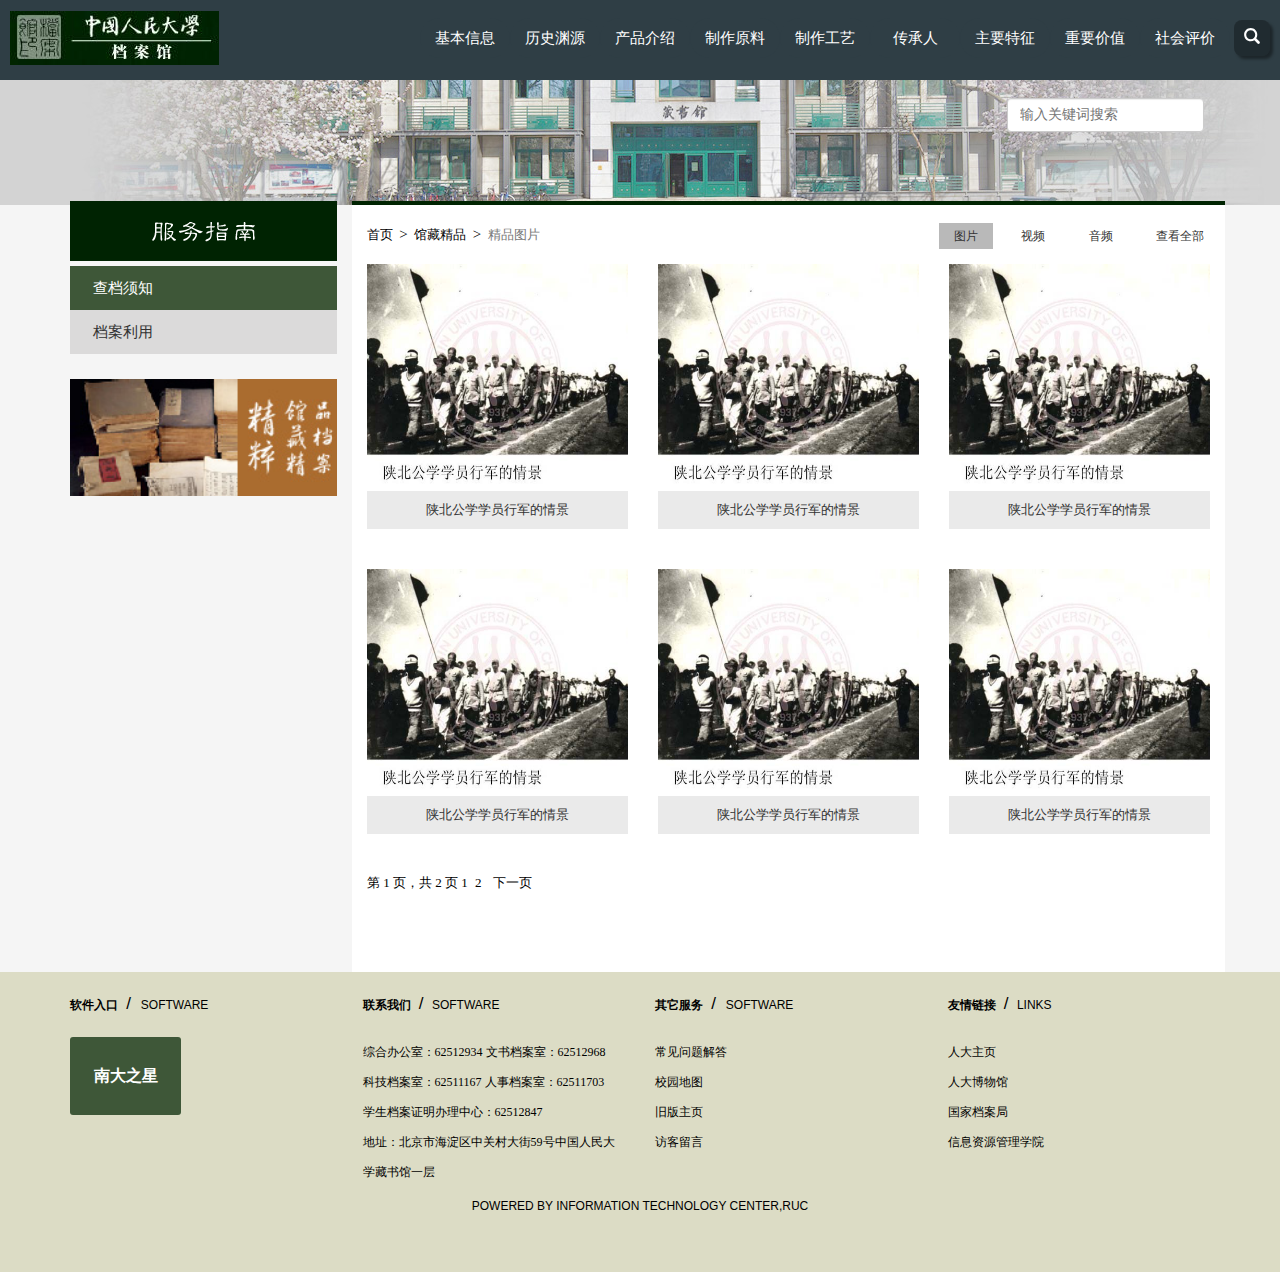
<file: museum.html>
<!DOCTYPE html>
<html>
<head>
    <meta charset="UTF-8">
    <title>馆藏精品</title>
    <link rel="stylesheet" href="css/base.css" type="text/css"/>
    <link rel="stylesheet" href="css/museum.css" type="text/css"/>
</head>
<div class="header">
    <div class="header-main clearfix">
        <ul class="nav">
            <li class="drop-down">
                <a class="drop-down-special" href="#">
                    基本信息
                </a>
                <ul class="drop-down-content">
                    <li>
                        <a class="first" chref="#">
                            总体情况
                        </a>
                    </li>
                </ul>
            </li>
            <li class="drop-down">
                <a class="drop-down-special" href="#">
                    历史渊源
                </a>
                <ul class="drop-down-content">
                    <li>
                        <a class="first" href="#">
                            老照片
                        </a>
                    </li>
                    <li>
                        <a href="#">
                            文字介绍
                        </a>
                    </li>
                </ul>
            </li>
            <li class="drop-down">
                <a class="drop-down-special" href="#">
                    产品介绍
                </a>
                <ul class="drop-down-content">
                    <li>
                        <a class="first" href="#">
                            植物颜料
                        </a>
                    </li>
                    <li>
                        <a href="#">
                            矿物颜料
                        </a>
                    </li>
                    <li>
                        <a href="#">
                            土质颜料
                        </a>
                    </li>
                </ul>
            </li>
            <li class="drop-down">
                <a class="drop-down-special" href="#">
                    制作原料
                </a>
                <ul class="drop-down-content">
                    <li>
                        <a class="first" href="#">
                            植物原料
                        </a>
                    </li>
                    <li>
                        <a href="#">
                            矿物原料
                        </a>
                    </li>
                    <li>
                        <a href="#">
                            土质原料
                        </a>
                    </li>
                    <li>
                        <a href="#">
                            其他原料
                        </a>
                    </li>
                </ul>
            </li>
            <li class="drop-down">
                <a class="drop-down-special" href="#">
                    制作工艺
                </a>
                <ul class="drop-down-content">
                    <li>
                        <a class="first" href="#">
                            流程图示
                        </a>
                    </li>
                    <li>
                        <a href="#">
                            图文介绍
                        </a>
                    </li>
                    <li>
                        <a href="#">
                            视频演示
                        </a>
                    </li>
                </ul>
            </li>
            <li class="drop-down">
                <a class="drop-down-special" href="#">
                    传承人
                </a>
                <ul class="drop-down-content">
                    <li>
                        <a class="first" href="#">
                            传承谱系
                        </a>
                    </li>
                    <li>
                        <a href="#">
                            代表性传承人
                        </a>
                    </li>
                </ul>
            </li>
            <li class="drop-down">
                <a class="drop-down-special" href="#">
                    主要特征
                </a>
                <ul class="drop-down-content">
                    <li>
                        <a class="first" href="#">
                            植物颜料
                        </a>
                    </li>
                    <li>
                        <a href="#">
                            矿物颜料
                        </a>
                    </li>
                    <li>
                        <a href="#">
                            土质颜料
                        </a>
                    </li>
                </ul>
            </li>
            <li class="drop-down">
                <a class="drop-down-special" href="#">
                    重要价值
                </a>
                <ul class="drop-down-content">
                    <li>
                        <a class="first" href="#">
                            艺术价值
                        </a>
                    </li>
                    <li>
                        <a href="#">
                            匠人精神
                        </a>
                    </li>
                </ul>
            </li>
            <li class="drop-down">
                <a class="drop-down-special" href="#">
                    社会评价
                </a>
                <ul class="drop-down-content">
                    <li>
                        <a class="first" href="#">
                            政府嘉奖
                        </a>
                    </li>
                    <li>
                        <a href="#">
                            社会赞誉
                        </a>
                    </li>
                    <li>
                        <a href="#">
                            名人评价
                        </a>
                    </li>
                </ul>
            </li>
        </ul>
        <div class="logo">
            <a href="http://archives.ruc.edu.cn/">
                <img src="images/logo.jpg" alt="">
            </a>
        </div>
        <div class="search-icon">
            <a href="javascript:void(0);">
                <svg class="icon search">
                    <use xlink:href="#icon-search"></use>
                </svg>
            </a>
        </div>
    </div>
</div>
<div class="search-bg">
    <div class="search-bg-container">
        <input type="text" class="search-input control-input" placeholder="输入关键词搜索"/>
    </div>
</div>
<div class="container">
    <div class="body clearfix">
        <div class="body-left">
            <div class="nav-icon">
                <img src="images/server-nav.png" alt=""/>
            </div>
            <a class="body-left-link body-left-active" href="#">
                查档须知
            </a>
            <a class="body-left-link" href="#">
                档案利用
            </a>
            <img class="body-left-bottom" src="images/server-nav-bottom.jpg" alt=""/>
        </div>
        <div class="body-right">
            <div class="line"></div>
            <div class="route">
                <a href="#">
                    首页
                </a>
                <i>
                    >
                </i>
                    馆藏精品
                <i>
                    >
                </i>
                <span>
                    精品图片
                </span>
            </div>
            <div class="others-resource">
                <a href="http://archives.ruc.edu.cn/?cat=6" class="others-resource-link active">
                    图片
                </a>
                <a href="http://archives.ruc.edu.cn/?cat=7" class="others-resource-link">
                    视频
                </a>
                <a href="http://archives.ruc.edu.cn/?cat=9" class="others-resource-link">
                    音频
                </a>
                <a href="http://archives.ruc.edu.cn/?cat=10" class="others-resource-link">
                    查看全部
                </a>
            </div>
            <div class="resource-container clearfix">
                <a href="#" class="resource-card">
                    <img class="img-container" src="images/resource1.jpg" alt="">
                    <p>
                        陕北公学学员行军的情景
                    </p>
                </a>
                <a href="#" class="resource-card">
                    <img class="img-container" src="images/resource1.jpg" alt="">
                    <p>
                        陕北公学学员行军的情景
                    </p>
                </a>
                <a href="#" class="resource-card">
                    <img class="img-container" src="images/resource1.jpg" alt="">
                    <p>
                        陕北公学学员行军的情景
                    </p>
                </a>
                <a href="#" class="resource-card">
                    <img class="img-container" src="images/resource1.jpg" alt="">
                    <p>
                        陕北公学学员行军的情景
                    </p>
                </a>
                <a href="#" class="resource-card">
                    <img class="img-container" src="images/resource1.jpg" alt="">
                    <p>
                        陕北公学学员行军的情景
                    </p>
                </a>
                <a href="#" class="resource-card">
                    <img class="img-container" src="images/resource1.jpg" alt="">
                    <p>
                        陕北公学学员行军的情景
                    </p>
                </a>
            </div>
            <p class="pages">
                第
                <span>
                    1
                </span>
                页，共
                <span>
                    2
                </span>
                页
                <span>
                    1
                </span>
                <a href="#">
                    2
                </a>
                <a href="#">
                    下一页
                </a>
            </p>
        </div>
    </div>
</div>
<div class="footer">
    <div class="footer-main">
        <div class="main-list">
            <div class="main-list-header">
                <span class="footer-header">
                    软件入口
                </span>
                <i>
                    /
                </i>
                SOFTWARE
            </div>
            <div class="software">
                南大之星
            </div>
        </div>
        <div class="main-list">
            <div class="main-list-header">
                <span class="footer-header">
                    联系我们
                </span>
                <i>/</i>
                SOFTWARE
            </div>
            <p>
                综合办公室：62512934     文书档案室：62512968
            </p>
            <p>
                科技档案室：62511167     人事档案室：62511703
            </p>
            <p>
                学生档案证明办理中心：62512847
            </p>
            <p>
                地址：北京市海淀区中关村大街59号中国人民大学藏书馆一层
            </p>
        </div>
        <div class="main-list">
            <div class="main-list-header">
                <span class="footer-header">
                    其它服务
                </span>
                <i>
                    /
                </i>
                SOFTWARE
            </div>
            <p>
                <a href="http://archives.ruc.edu.cn/?cat=22">
                    常见问题解答
                </a>
            </p>
            <p>
                <a href="http://www.ruc.edu.cn/map">
                    校园地图
                </a>
            </p>
            <p>
                <a href="http://202.112.119.199/dag.ruc.edu.cn/">
                    旧版主页
                </a>
            </p>
            <p>
                <a href="mailto:dag@ruc.edu.cn">
                    访客留言
                </a>
            </p>
        </div>
        <div class="main-list">
            <div class="main-list-header">
                <span class="footer-header">
                    友情链接
                </span>
                <i>/</i>
                LINKS
            </div>
            <p>
                <a href="http://www.ruc.edu.cn/">
                    人大主页
                </a>
            </p>
            <p>
                <a href="http://museum.ruc.edu.cn/">
                    人大博物馆
                </a>
            </p>
            <p>
                <a href="http://www.saac.gov.cn/">
                    国家档案局
                </a>
            </p>
            <p>
                <a href="http://www.irm.cn/">
                    信息资源管理学院
                </a>
            </p>
        </div>
    </div>
    <div class="footer-bottom">
        <span>
            POWERED BY INFORMATION TECHNOLOGY CENTER,RUC
        </span>
    </div>
</div>
<script src="js/iconfont.js"></script>
</body>

</html>
</file>
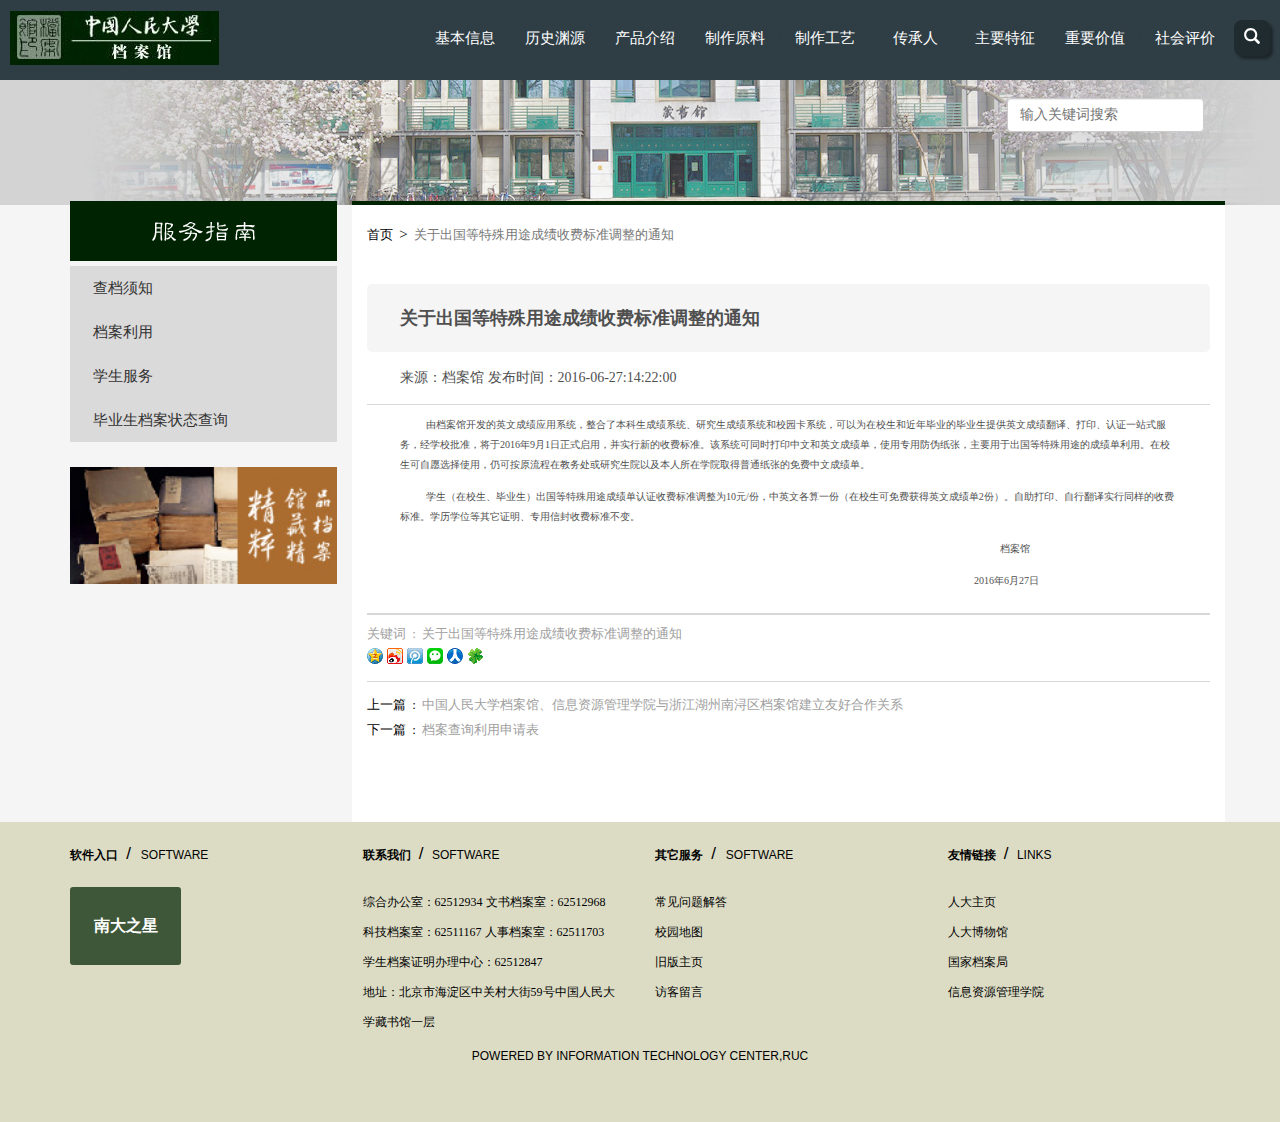
<file: new.html>
<!DOCTYPE html>
<html>
<head>
    <meta charset="UTF-8">
    <title>新闻</title>
    <link rel="stylesheet" href="css/base.css" type="text/css"/>
    <link rel="stylesheet" href="css/news.css" type="text/css"/>
</head>
<div class="header">
    <div class="header-main clearfix">
        <ul class="nav">
            <li class="drop-down">
                <a class="drop-down-special" href="#">
                    基本信息
                </a>
                <ul class="drop-down-content">
                    <li>
                        <a class="first" chref="#">
                            总体情况
                        </a>
                    </li>
                </ul>
            </li>
            <li class="drop-down">
                <a class="drop-down-special" href="#">
                    历史渊源
                </a>
                <ul class="drop-down-content">
                    <li>
                        <a class="first" href="#">
                            老照片
                        </a>
                    </li>
                    <li>
                        <a href="#">
                            文字介绍
                        </a>
                    </li>
                </ul>
            </li>
            <li class="drop-down">
                <a class="drop-down-special" href="#">
                    产品介绍
                </a>
                <ul class="drop-down-content">
                    <li>
                        <a class="first" href="#">
                            植物颜料
                        </a>
                    </li>
                    <li>
                        <a href="#">
                            矿物颜料
                        </a>
                    </li>
                    <li>
                        <a href="#">
                            土质颜料
                        </a>
                    </li>
                </ul>
            </li>
            <li class="drop-down">
                <a class="drop-down-special" href="#">
                    制作原料
                </a>
                <ul class="drop-down-content">
                    <li>
                        <a class="first" href="#">
                            植物原料
                        </a>
                    </li>
                    <li>
                        <a href="#">
                            矿物原料
                        </a>
                    </li>
                    <li>
                        <a href="#">
                            土质原料
                        </a>
                    </li>
                    <li>
                        <a href="#">
                            其他原料
                        </a>
                    </li>
                </ul>
            </li>
            <li class="drop-down">
                <a class="drop-down-special" href="#">
                    制作工艺
                </a>
                <ul class="drop-down-content">
                    <li>
                        <a class="first" href="#">
                            流程图示
                        </a>
                    </li>
                    <li>
                        <a href="#">
                            图文介绍
                        </a>
                    </li>
                    <li>
                        <a href="#">
                            视频演示
                        </a>
                    </li>
                </ul>
            </li>
            <li class="drop-down">
                <a class="drop-down-special" href="#">
                    传承人
                </a>
                <ul class="drop-down-content">
                    <li>
                        <a class="first" href="#">
                            传承谱系
                        </a>
                    </li>
                    <li>
                        <a href="#">
                            代表性传承人
                        </a>
                    </li>
                </ul>
            </li>
            <li class="drop-down">
                <a class="drop-down-special" href="#">
                    主要特征
                </a>
                <ul class="drop-down-content">
                    <li>
                        <a class="first" href="#">
                            植物颜料
                        </a>
                    </li>
                    <li>
                        <a href="#">
                            矿物颜料
                        </a>
                    </li>
                    <li>
                        <a href="#">
                            土质颜料
                        </a>
                    </li>
                </ul>
            </li>
            <li class="drop-down">
                <a class="drop-down-special" href="#">
                    重要价值
                </a>
                <ul class="drop-down-content">
                    <li>
                        <a class="first" href="#">
                            艺术价值
                        </a>
                    </li>
                    <li>
                        <a href="#">
                            匠人精神
                        </a>
                    </li>
                </ul>
            </li>
            <li class="drop-down">
                <a class="drop-down-special" href="#">
                    社会评价
                </a>
                <ul class="drop-down-content">
                    <li>
                        <a class="first" href="#">
                            政府嘉奖
                        </a>
                    </li>
                    <li>
                        <a href="#">
                            社会赞誉
                        </a>
                    </li>
                    <li>
                        <a href="#">
                            名人评价
                        </a>
                    </li>
                </ul>
            </li>
        </ul>
        <div class="logo">
            <a href="http://archives.ruc.edu.cn/">
                <img src="images/logo.jpg" alt="">
            </a>
        </div>
        <div class="search-icon">
            <a href="javascript:void(0);">
                <svg class="icon search">
                    <use xlink:href="#icon-search"></use>
                </svg>
            </a>
        </div>
    </div>
</div>
<div class="search-bg">
    <div class="search-bg-container">
        <input type="text" class="search-input control-input" placeholder="输入关键词搜索"/>
    </div>
</div>
<div class="container">
    <div class="body clearfix">
        <div class="body-left">
            <div class="nav-icon">
                <img src="images/server-nav.png" alt="">
            </div>
            <a href="#">
                查档须知
            </a>
            <a href="#">
                档案利用
            </a>
            <a href="#">
                学生服务
            </a>
            <a href="#">
                毕业生档案状态查询
            </a>
            <img class="body-left-bottom" src="images/server-nav-bottom.jpg" alt=""/>
        </div>
        <div class="body-right">
            <div class="line"></div>
            <div class="route">
                <a href="#">首页</a>
                <i>
                    >
                </i>
                <span>
                    关于出国等特殊用途成绩收费标准调整的通知
                </span>
            </div>
            <p class="title">
                关于出国等特殊用途成绩收费标准调整的通知
            </p>
            <p class="new-time">
                来源：档案馆 发布时间：2016-06-27:14:22:00
            </p>
            <div class="text">
                <p>
                    由档案馆开发的英文成绩应用系统，整合了本科生成绩系统、研究生成绩系统和校园卡系统，可以为在校生和近年毕业的毕业生提供英文成绩翻译、打印、认证一站式服务，经学校批准，将于2016年9月1日正式启用，并实行新的收费标准。该系统可同时打印中文和英文成绩单，使用专用防伪纸张，主要用于出国等特殊用途的成绩单利用。在校生可自愿选择使用，仍可按原流程在教务处或研究生院以及本人所在学院取得普通纸张的免费中文成绩单。
                </p>
                <p>
                    学生（在校生、毕业生）出国等特殊用途成绩单认证收费标准调整为10元/份，中英文各算一份（在校生可免费获得英文成绩单2份）。自助打印、自行翻译实行同样的收费标准。学历学位等其它证明、专用信封收费标准不变。
                </p>
                <p class="special-p1">
                    档案馆
                </p>
                <p class="special-p2">
                    2016年6月27日
                </p>
            </div>
            <div class="news-link">
                <p class="keyword">
                    关键词
                    <span class="colon">
                        :
                    </span>
                    <a href="http://archives.ruc.edu.cn">
                        关于出国等特殊用途成绩收费标准调整的通知
                    </a>
                </p>
                <div class="share">
                    <a class="button qzone" title="分享到QQ空间">
                    </a>
                    <a class="button tsina" title="分享到微博">
                    </a>
                    <a class="button tqq" title="分享到腾讯微博">
                    </a>
                    <a class="button weixin" title="分享到微信">
                    </a>
                    <a class="button renren" title="分享到人人网">
                    </a>
                    <a class="button xiaoyou" title="分享到朋友网">
                    </a>
                </div>
            </div>
            <p class="others">
                上一篇
                <span class="colon">
                    :
                </span>
                <a href="http://archives.ruc.edu.cn">
                    中国人民大学档案馆、信息资源管理学院与浙江湖州南浔区档案馆建立友好合作关系
                </a>
            </p>
            <p class="others">
                下一篇
                <span class="colon">
                    :
                </span>
                <a href="http://archives.ruc.edu.cn">
                    档案查询利用申请表
                </a>
            </p>
        </div>
    </div>
</div>
<div class="footer">
    <div class="footer-main">
        <div class="main-list">
            <div class="main-list-header">
                <span class="footer-header">
                    软件入口
                </span>
                <i>
                    /
                </i>
                SOFTWARE
            </div>
            <div class="software">
                南大之星
            </div>
        </div>
        <div class="main-list">
            <div class="main-list-header">
                <span class="footer-header">
                    联系我们
                </span>
                <i>/</i>
                SOFTWARE
            </div>
            <p>
                综合办公室：62512934     文书档案室：62512968
            </p>
            <p>
                科技档案室：62511167     人事档案室：62511703
            </p>
            <p>
                学生档案证明办理中心：62512847
            </p>
            <p>
                地址：北京市海淀区中关村大街59号中国人民大学藏书馆一层
            </p>
        </div>
        <div class="main-list">
            <div class="main-list-header">
                <span class="footer-header">
                    其它服务
                </span>
                <i>
                    /
                </i>
                SOFTWARE
            </div>
            <p>
                <a href="http://archives.ruc.edu.cn/?cat=22">
                    常见问题解答
                </a>
            </p>
            <p>
                <a href="http://www.ruc.edu.cn/map">
                    校园地图
                </a>
            </p>
            <p>
                <a href="http://202.112.119.199/dag.ruc.edu.cn/">
                    旧版主页
                </a>
            </p>
            <p>
                <a href="mailto:dag@ruc.edu.cn">
                    访客留言
                </a>
            </p>
        </div>
        <div class="main-list">
            <div class="main-list-header">
                <span class="footer-header">
                    友情链接
                </span>
                <i>/</i>
                LINKS
            </div>
            <p>
                <a href="http://www.ruc.edu.cn/">
                    人大主页
                </a>
            </p>
            <p>
                <a href="http://museum.ruc.edu.cn/">
                    人大博物馆
                </a>
            </p>
            <p>
                <a href="http://www.saac.gov.cn/">
                    国家档案局
                </a>
            </p>
            <p>
                <a href="http://www.irm.cn/">
                    信息资源管理学院
                </a>
            </p>
        </div>
    </div>
    <div class="footer-bottom">
        <span>
            POWERED BY INFORMATION TECHNOLOGY CENTER,RUC
        </span>
    </div>
</div>

<script src="js/iconfont.js"></script>
</body>

</html>
</file>
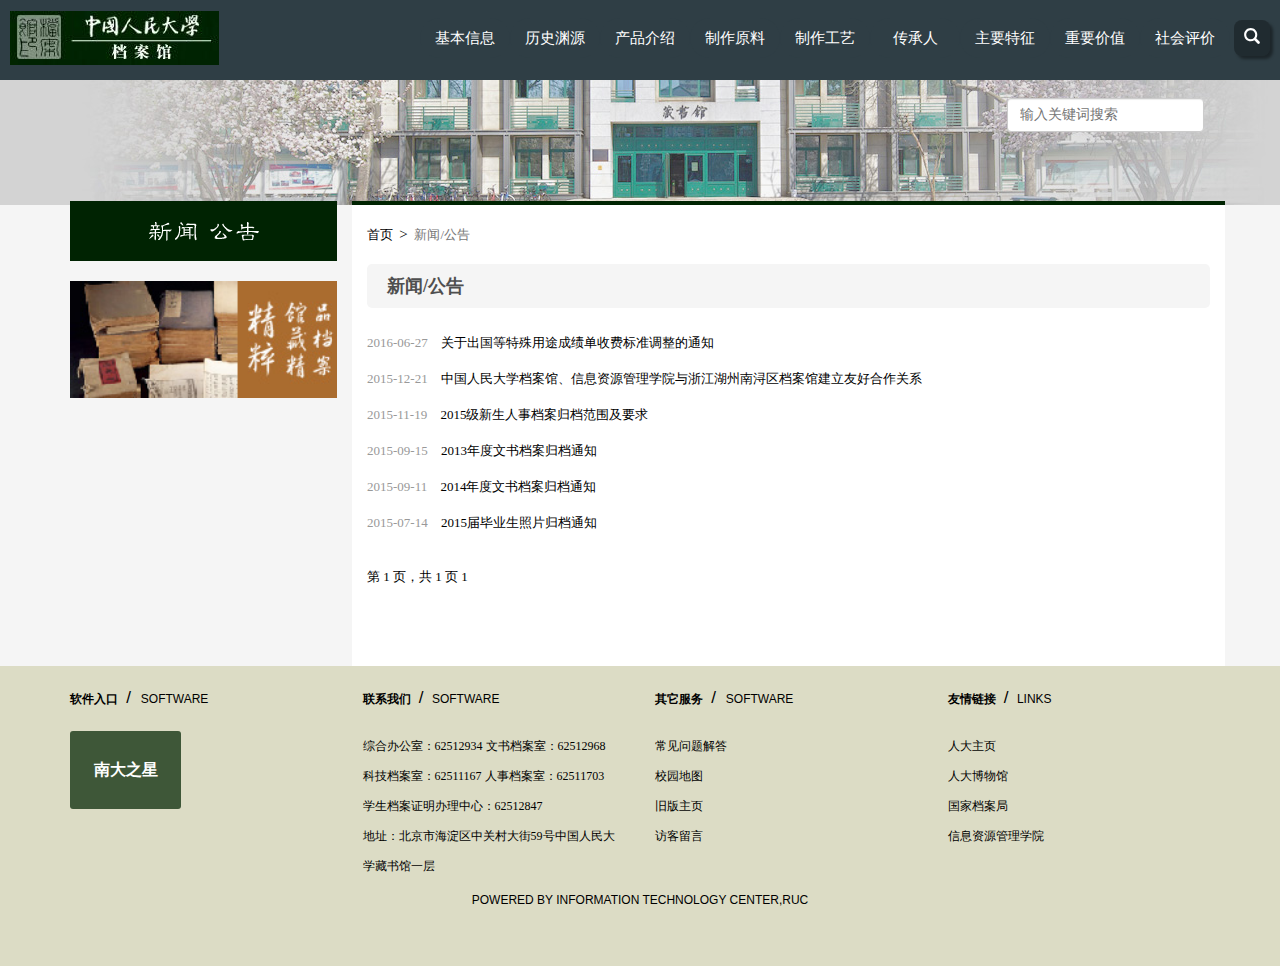
<file: news-index.html>
<!DOCTYPE html>
<html>
<head>
    <meta charset="UTF-8">
    <title>新闻首页</title>
    <link rel="stylesheet" href="css/base.css" type="text/css"/>
    <link rel="stylesheet" href="css/news-index.css" type="text/css"/>
</head>
<div class="header">
    <div class="header-main clearfix">
        <ul class="nav">
            <li class="drop-down">
                <a class="drop-down-special" href="#">
                    基本信息
                </a>
                <ul class="drop-down-content">
                    <li>
                        <a class="first" chref="#">
                            总体情况
                        </a>
                    </li>
                </ul>
            </li>
            <li class="drop-down">
                <a class="drop-down-special" href="#">
                    历史渊源
                </a>
                <ul class="drop-down-content">
                    <li>
                        <a class="first" href="#">
                            老照片
                        </a>
                    </li>
                    <li>
                        <a href="#">
                            文字介绍
                        </a>
                    </li>
                </ul>
            </li>
            <li class="drop-down">
                <a class="drop-down-special" href="#">
                    产品介绍
                </a>
                <ul class="drop-down-content">
                    <li>
                        <a class="first" href="#">
                            植物颜料
                        </a>
                    </li>
                    <li>
                        <a href="#">
                            矿物颜料
                        </a>
                    </li>
                    <li>
                        <a href="#">
                            土质颜料
                        </a>
                    </li>
                </ul>
            </li>
            <li class="drop-down">
                <a class="drop-down-special" href="#">
                    制作原料
                </a>
                <ul class="drop-down-content">
                    <li>
                        <a class="first" href="#">
                            植物原料
                        </a>
                    </li>
                    <li>
                        <a href="#">
                            矿物原料
                        </a>
                    </li>
                    <li>
                        <a href="#">
                            土质原料
                        </a>
                    </li>
                    <li>
                        <a href="#">
                            其他原料
                        </a>
                    </li>
                </ul>
            </li>
            <li class="drop-down">
                <a class="drop-down-special" href="#">
                    制作工艺
                </a>
                <ul class="drop-down-content">
                    <li>
                        <a class="first" href="#">
                            流程图示
                        </a>
                    </li>
                    <li>
                        <a href="#">
                            图文介绍
                        </a>
                    </li>
                    <li>
                        <a href="#">
                            视频演示
                        </a>
                    </li>
                </ul>
            </li>
            <li class="drop-down">
                <a class="drop-down-special" href="#">
                    传承人
                </a>
                <ul class="drop-down-content">
                    <li>
                        <a class="first" href="#">
                            传承谱系
                        </a>
                    </li>
                    <li>
                        <a href="#">
                            代表性传承人
                        </a>
                    </li>
                </ul>
            </li>
            <li class="drop-down">
                <a class="drop-down-special" href="#">
                    主要特征
                </a>
                <ul class="drop-down-content">
                    <li>
                        <a class="first" href="#">
                            植物颜料
                        </a>
                    </li>
                    <li>
                        <a href="#">
                            矿物颜料
                        </a>
                    </li>
                    <li>
                        <a href="#">
                            土质颜料
                        </a>
                    </li>
                </ul>
            </li>
            <li class="drop-down">
                <a class="drop-down-special" href="#">
                    重要价值
                </a>
                <ul class="drop-down-content">
                    <li>
                        <a class="first" href="#">
                            艺术价值
                        </a>
                    </li>
                    <li>
                        <a href="#">
                            匠人精神
                        </a>
                    </li>
                </ul>
            </li>
            <li class="drop-down">
                <a class="drop-down-special" href="#">
                    社会评价
                </a>
                <ul class="drop-down-content">
                    <li>
                        <a class="first" href="#">
                            政府嘉奖
                        </a>
                    </li>
                    <li>
                        <a href="#">
                            社会赞誉
                        </a>
                    </li>
                    <li>
                        <a href="#">
                            名人评价
                        </a>
                    </li>
                </ul>
            </li>
        </ul>
        <div class="logo">
            <a href="http://archives.ruc.edu.cn/">
                <img src="images/logo.jpg" alt="">
            </a>
        </div>
        <div class="search-icon">
            <a href="javascript:void(0);">
                <svg class="icon search">
                    <use xlink:href="#icon-search"></use>
                </svg>
            </a>
        </div>
    </div>
</div>
<div class="search-bg">
    <div class="search-bg-container">
        <input type="text" class="search-input control-input" placeholder="输入关键词搜索"/>
    </div>
</div>
<div class="container">
    <div class="body clearfix">
        <div class="body-left">
            <div class="nav-icon">
                <img src="images/news-index.png" alt=""/>
            </div>
            <img class="body-left-bottom" src="images/server-nav-bottom.jpg" alt=""/>
        </div>
        <div class="body-right">
            <div class="line"></div>
            <div class="route">
                <a href="#">
                    首页
                </a>
                <i>
                    >
                </i>
                <span>
                    新闻/公告
                </span>
            </div>
            <p class="title">
                新闻/公告
            </p>
            <ul class="news-list">
                <li>
                    <a href="http://archives.ruc.edu.cn/?p=486">
                        <span>
                            2016-06-27
                        </span>
                        关于出国等特殊用途成绩单收费标准调整的通知
                    </a>
                </li>
                <li>
                    <a href="http://archives.ruc.edu.cn/?p=474">
                        <span>
                            2015-12-21
                        </span>
                        中国人民大学档案馆、信息资源管理学院与浙江湖州南浔区档案馆建立友好合作关系
                    </a>
                </li>
                <li>
                    <a href="http://archives.ruc.edu.cn/?p=469">
                        <span>
                            2015-11-19
                        </span>
                        2015级新生人事档案归档范围及要求
                    </a>
                </li>
                <li>
                    <a href="http://archives.ruc.edu.cn/?p=392">
                        <span>
                            2015-09-15
                        </span>
                        2013年度文书档案归档通知
                    </a>
                </li>
                <li>
                    <a href="http://archives.ruc.edu.cn/?p=228">
                        <span>
                            2015-09-11
                        </span>
                        2014年度文书档案归档通知
                    </a>
                </li>
                <li>
                    <a href="http://archives.ruc.edu.cn/?p=197">
                        <span>
                            2015-07-14
                        </span>
                        2015届毕业生照片归档通知
                    </a>
                </li>
            </ul>
            <p class="pages">
                第
                <span>
                    1
                </span>
                页，共
                <span>
                    1
                </span>
                页
                <span>
                    1
                </span>
            </p>
        </div>
    </div>
</div>
<div class="footer">
    <div class="footer-main">
        <div class="main-list">
            <div class="main-list-header">
                <span class="footer-header">
                    软件入口
                </span>
                <i>
                    /
                </i>
                SOFTWARE
            </div>
            <div class="software">
                南大之星
            </div>
        </div>
        <div class="main-list">
            <div class="main-list-header">
                <span class="footer-header">
                    联系我们
                </span>
                <i>/</i>
                SOFTWARE
            </div>
            <p>
                综合办公室：62512934     文书档案室：62512968
            </p>
            <p>
                科技档案室：62511167     人事档案室：62511703
            </p>
            <p>
                学生档案证明办理中心：62512847
            </p>
            <p>
                地址：北京市海淀区中关村大街59号中国人民大学藏书馆一层
            </p>
        </div>
        <div class="main-list">
            <div class="main-list-header">
                <span class="footer-header">
                    其它服务
                </span>
                <i>
                    /
                </i>
                SOFTWARE
            </div>
            <p>
                <a href="http://archives.ruc.edu.cn/?cat=22">
                    常见问题解答
                </a>
            </p>
            <p>
                <a href="http://www.ruc.edu.cn/map">
                    校园地图
                </a>
            </p>
            <p>
                <a href="http://202.112.119.199/dag.ruc.edu.cn/">
                    旧版主页
                </a>
            </p>
            <p>
                <a href="mailto:dag@ruc.edu.cn">
                    访客留言
                </a>
            </p>
        </div>
        <div class="main-list">
            <div class="main-list-header">
                <span class="footer-header">
                    友情链接
                </span>
                <i>/</i>
                LINKS
            </div>
            <p>
                <a href="http://www.ruc.edu.cn/">
                    人大主页
                </a>
            </p>
            <p>
                <a href="http://museum.ruc.edu.cn/">
                    人大博物馆
                </a>
            </p>
            <p>
                <a href="http://www.saac.gov.cn/">
                    国家档案局
                </a>
            </p>
            <p>
                <a href="http://www.irm.cn/">
                    信息资源管理学院
                </a>
            </p>
        </div>
    </div>
    <div class="footer-bottom">
        <span>
            POWERED BY INFORMATION TECHNOLOGY CENTER,RUC
        </span>
    </div>
</div>

<script src="js/iconfont.js"></script>
</body>

</html>
</file>
<file: css/base.css>
@charset "UTF-8";
/*css 初始化 */
html, a, body, ul, li, ol, dl, dd, dt, p, h1, h2, h3, h4, h5, h6, form, fieldset, legend, img { margin:0; padding:0; font-family: "Microsoft YaHei"}
fieldset, img,input,button { border:none; padding:0;margin:0;outline-style:none; }   /*去掉input等聚焦时的蓝色边框*/
ul, ol { list-style:none; }
input { padding-top:0; padding-bottom:0; font-family: "SimSun","宋体";}
select, input { vertical-align:middle;}
select, input, textarea { font-size:12px; margin:0; }
textarea { resize:none; } /*防止拖动*/
img {border:0; vertical-align:middle; }  /*  去掉图片低测默认的3像素空白缝隙，或者用display：block也可以*/
table { border-collapse:collapse; }
*{
    box-sizing: border-box;
}
*:before{
    box-sizing: border-box;
}
*:after{
    box-sizing: border-box;
}
.icon{
    width: 1.2em;
    height: 1.2em;
    vertical-align: -0.15em;
    fill: currentColor;
    overflow: hidden;
}
body {
    font:12px/150% Arial,Verdana,"\5b8b\4f53";
    color:#000;
    background:#fff
}
.clearfix:before,.clearfix:after {  /*清楚浮动*/
    content:"";
    display:table;
}
.clearfix:after{clear:both;}
.clearfix{
    *zoom:1;/*IE/7/6*/
}
a {color:#000; text-decoration:none; }
ul a:hover{
    color:#fff;
}
h1,h2,h3,h4,h5,h6 {text-decoration:none;font-weight:normal;font-size:100%;}  /*设置h标签的大小，设置跟父亲一样大的字体font-size:100%;*/
s,i,em{font-style:normal;text-decoration:none;}

.col-red{color: #C81623!important;}

/*公共类*/
.fl {
    float:left
}
.fr {
    float:right
}
.al {
    text-align:left
}
.ac {
    text-align:center
}
.ar {
    text-align:right
}
.hide {
    display:none
}
.font12{ font-size: 12px;}
.font14{ font-size: 14px;}
.font16{ font-size: 16px;}
</file>
<file: css/index.css>
.header{
    background-color: #2f3e45;
}
.header-main .nav{
    float: right;
    margin: 0 40px 0 0;
}
.header-main ul{
    list-style: none;
}
.header-main{
    margin: 0 auto;
    width: 1260px;
    font-size: 15px;
    padding-top: 15px;
    position: relative;
}
.header-main .nav>li{
    float: left;
}

ul.drop-down-content a{
    margin: 3px 0 0 0;
    display: block;
    text-decoration: none;
    width: 190px;
    height: 40px;
    border-radius: 20px;
    text-align: center;
    line-height: 40px;
    color: white;
    background-color: rgba(0,0,0,0.5);
}
ul.nav a{
    margin: 3px 0 0 0;
    display: block;
    text-decoration: none;
    width: 90px;
    height: 40px;
    border-radius: 20px;
    text-align: center;
    line-height: 40px;
    color: white;
    /*background-color: rgba(0,0,0,0.5);*/
}
ul.nav a:hover{
    /*background-color: rgba(0,0,0,0.5);*/
}
ul.drop-down-content a.first{
    margin-top: 25px;
}
.drop-down-special{
    background-color: #2f3e45;
    width: 90px;

}
/*.nav>li:first-child a{*/
    /*border-radius: 10px 0 0 10px;*/
/*}*/
/*.nav>li:last-child a{*/
    /*border-radius: 0 10px 10px 0;*/
/*}*/
.drop-down{
    position: relative;
    width: 90px;
    height: 65px;
}
.drop-down-content{
    padding: 0;
    position: absolute;
    left: -3999px;
}
h3{
    font-size: 30px;
    clear: both;
}
.drop-down-content li:hover a{
    background-color: #2f3e45;
}
.nav .drop-down:hover .drop-down-content{
    left: 0;
    z-index: 1000;
}
.logo{
    position: relative;
    top: -4px;
    width: 209px;
}
.slider-container{
    margin: 0 auto;
    position: relative;
}
.search-icon{
    position: absolute;
    top: 20px;
    right: 0;
    box-shadow: 3px 3px 3px rgba(0, 0, 0, 0.4);
    width: 36px;
    height: 36px;
    line-height: 36px;
    background-color: rgba(0, 0, 0, 0.3);
    text-align: center;
    border-radius: 8px;
}
.search{
    color: #fff;
}
.search-input{
    position: absolute;
    right: 85px;
    top: 43px;
    width: 197px;
}
.control-input{
    display: block;
    height: 34px;
    padding: 6px 12px;
    font-size: 14px;
    line-height: 1.4;
    color: #555;
    background-color: #fff;
    border: 1px solid #ccc;
    border-radius: 4px;
    -webkit-box-shadow: inset 0 1px 1px rgba(0,0,0,0.5);
    box-shadow: inset 0 1px 1px rgba(0,0,0,.075);
}
.login-container{
    position: absolute;
    bottom: 80px;
    right: 130px;
    width: 330px;
    height: 160px;
    background-color: rgba(256,256,256,0.7);
}
.login-header{
    color: #000;
    text-align: center;
    font-size: 18px;
    height: 60px;
    line-height: 60px;
}
.login-main{
    display: inline-block;
    width: 173px;
    margin: 0 24px;
}
.input-special{
    margin: 5px 0 10px 0;
}
.login-button{
    width: 86px;
    height: 72px;
    margin-top: 2px;
    padding-top: 20px;
    font-size: 14px;
    background-color: #2f3e45;
    border-radius: 5px;
    color: #fff;
    text-align: center;
    position: relative;
    top: -20px;
    cursor: pointer;
}
.green{
    color: #577F0A;
    display: block;
}
.body{
    margin: 0 auto;
    width: 1170px;
}
.body-main{

}
.main-left{
    width: 877px;
    padding: 5px 15px;
    display: inline-block;
    float: left;
}
.main-left-header{
    position: relative;
}
.main-left-header a{
    position: absolute;
    top: 0;
    right: 5px;
}
.title{
    height: 33px;
    font-weight: 700;
    font-size: 18px;
    color: #3E5738;
}
.title-icon{
    position: relative;
    top: 1px;
}
.main-left-body{
    padding: 10px 0;
    border: 1px solid #d2d2d2;
    background-color: #fff;
    border-radius: 5px;
}
.body-list{
    display: inline-block;
    width: 50%;
}
.body-link{
    height: 30px;
    line-height: 30px;
    font-size: 14px;
    width: 80px;
    padding: 0 80px 0 20px;
}
a.body-link:hover{
    color: #000;
}
ul.body-list li{
    position: relative;
    height: 30px;
}
ul.body-list span{
    position: absolute;
    top: 5px;
    right: 31px;
}
.main-right{
    float: left;
    display: inline-block;
    padding: 38px 15px 0 15px;
}
.body-item{
    padding: 20px 0 40px 0;
}
.link-card-container{
    width: 25%;
    float: left;
    padding: 0 15px;
    position: relative;
}
.link-card{
    position: relative;
    display: block;
    height: 64px;
    border: 1px solid #cccccc;
    color: #323303;
    font-weight: bold;
    font-size: 18px;
    line-height: 64px;
    border-radius: 5px;
    padding-left: 64px;
}
a.link-card img{
    position: absolute;
    top: 16px;
    left: 25px;
}
a.link-card svg{
    position: absolute;
    top: 16px;
    left: 25px;
}
.link-card-icon{
    font-size: 27px;
}
a.link-card:hover{
    background-color: #757575;
    color: #fff;
}
.footer{
    background-color: #dcdcc5;
    height: 300px;
}
.footer-main{
    height: 75%;
    width: 1170px;
    margin: 0 auto;
}
.main-list{
    box-sizing: border-box;
    padding: 0 15px;
    width: 25%;
    display: inline-block;
    float: left;
}
.main-list-header{
    margin: 23px 0;
}
.main-list-header span{
    font-weight: bold;
    font-size: 12px;
}
.main-list-header i{
    font-size: 17px;
    margin: 0 5px;
}
.software{
    width: 111px;
    height: 78px;
    text-align: center;
    display: block;
    border-radius: 3px;
    background-color: #3E5738;
    line-height: 78px;
    color: #fff;
    font-weight: bold;
    font-size: 16px;
}
.main-list p{
    height: 30px;
    line-height: 30px;
}
.main-list p a:hover{
    text-decoration: underline;
    color: #000;
}
.footer-bottom{
    text-align: center;
}
</file>
<file: css/slider.css>
*{padding: 0;margin: 0;}
.slider{
    width: 1423px;
    height: 490px;
    position: relative;
    overflow: hidden;
    margin: 0 auto;
}
.slider img{
    width: 1423px;
    height: 490px;
}
.slider .content{
}
.slider .content ul{
    width: 10000px;
    list-style: none;
    position: absolute;
    left:0px;
}
.slider .content li {
    float: left;
}
.control{
    /*position: absolute;*/
    padding: 13px 0 0 0;
    z-index: 10;
    bottom: 50px;
    left: 0;
    text-align: center;
}
.control span{
    display: inline-block;
    width: 60px;
    height: 5px;
    text-align: center;
    font-size: 14px;
    background-color: rgba(0,0,0,0.3);
    border-radius: 5px;
    cursor: pointer;
}
.control span.current{
    background-color: #2f3e45;
}
</file>
<file: css/news.css>
.header{
    background-color: #2f3e45;
}
.container{
    background-color: #f5f5f5;
}
.header-main .nav{
    float: right;
    margin: 0 40px 0 0;
}
.header-main ul{
    list-style: none;
}
.header-main{
    margin: 0 auto;
    width: 1260px;
    font-size: 15px;
    padding-top: 15px;
    position: relative;
}
.header-main .nav>li{
    float: left;
}
ul.drop-down-content a{
    margin: 3px 0 0 0;
    display: block;
    text-decoration: none;
    width: 190px;
    height: 40px;
    border-radius: 20px;
    text-align: center;
    line-height: 40px;
    color: white;
    background-color: rgba(0,0,0,0.5);
}
ul.nav a{
    margin: 3px 0 0 0;
    display: block;
    text-decoration: none;
    width: 90px;
    height: 40px;
    border-radius: 20px;
    text-align: center;
    line-height: 40px;
    color: white;
}
ul.drop-down-content a.first{
    margin-top: 25px;
}
.drop-down-special{
    background-color: #2f3e45;
    width: 90px;

}

.drop-down{
    position: relative;
    width: 90px;
    height: 65px;
}
.drop-down-content{
    padding: 0;
    position: absolute;
    left: -3999px;
}
h3{
    font-size: 30px;
    clear: both;
}
.drop-down-content li:hover a{
    background-color: #2f3e45;
}
.nav .drop-down:hover .drop-down-content{
    left: 0;
    z-index: 1000;
}
.logo{
    position: relative;
    top: -4px;
    width: 209px;
}
.search-bg{
    background: url(../images/news-bg.jpg) center no-repeat #d3d3d3;
    margin: 0 auto;
    height: 125px;
}
.search-bg-container{
    margin: 0 auto;
    width: 1170px;
    position: relative;

}
.search-icon{
    position: absolute;
    top: 20px;
    right: 0;
    box-shadow: 3px 3px 3px rgba(0, 0, 0, 0.4);
    width: 36px;
    height: 36px;
    line-height: 36px;
    background-color: rgba(0, 0, 0, 0.3);
    text-align: center;
    border-radius: 8px;
}
.search{
    color: #fff;
}
.search-input{
    position: absolute;
    right: 21px;
    top: 18px;
    width: 197px;
}
.control-input{
    display: block;
    height: 34px;
    padding: 6px 12px;
    font-size: 14px;
    line-height: 1.4;
    color: #555;
    background-color: #fff;
    border: 1px solid #ccc;
    border-radius: 4px;
    -webkit-box-shadow: inset 0 1px 1px rgba(0,0,0,0.5);
    box-shadow: inset 0 1px 1px rgba(0,0,0,.075);
}
.login-container{
    position: absolute;
    bottom: 80px;
    right: 130px;
    width: 330px;
    height: 160px;
    background-color: rgba(256,256,256,0.7);
}
.body{
    width: 1170px;
    margin: 0 auto;
    font-size: 13px;
    font-family: "Microsoft YaHei UI";
}
.body-left{
    width: 297px;
    padding: 0 15px;
    float: left;
}
.body-left a{
    line-height: 44px;
    height: 44px;
    display: block;
    text-indent: 23px;
    color: #333;
    text-decoration: none;
    background-color: #dbdada;
    font-size: 15px;
}
.body-left a:hover{
    background-color: #3e5738;
    color: #fff;

}
.nav-icon{
    background: #002302;
    height: 60px;
    margin: -4px 0 5px;
    line-height: 60px;
    text-align: center;
}
.body-left-bottom{
    margin: 25px 0 0 0;
    width: 267px;
    height: 117px;
}
.body-right{
    display: inline-block;
    width: 873px;
    float: left;
    padding: 0 15px 80px 15px;
    background-color: #fff;
}
.line{
    height: 4px;
    background-color: #002401;
    margin: -4px -15px 0 -15px;
}
.route{
    padding: 20px 0;
    margin: 0;
    background: none;
}
.route i{
    font-size: 15px;
    margin: 0 3px;
}
.route span{
    color: #777;
}
.title{
    margin: 20px 0 0 0;
    height: 68px;
    padding: 0 0 0 33px;
    line-height: 68px;
    font-family: "Microsoft YaHei UI";
    font-weight: bold;
    font-size: 18px;
    color: #4f4f4f;
    background-color: #f5f5f5;
    border-radius: 5px;
}
.new-time{
    height: 44px;
    padding: 0 0 0 33px;
    color: #4f4f4f;
    line-height: 44px;
    font-size: 14px;
    margin: 4px 0;
}
.text{
    padding: 10px 0;
    text-align: center;
    border-bottom: 1px solid #d7d7d7;
    border-top: 1px solid #d7d7d7;
}
.text p{
    padding: 0 33px;
    text-align: left;
    font-size: 10px;
    line-height: 2;
    color: #4f4f4f;
    text-indent: 26px;
    margin-bottom: 12px;
}
.text p.special-p1{
    text-indent: 600px;
}
.text p.special-p2{
    text-indent: 574px;
}
.news-link{
    padding: 10px 0;
    border-bottom: 1px solid #d7d7d7;
    border-top: 1px solid #d7d7d7;
    margin: 0 0 10px 0;
}
.keyword{
    color: #a0a0a0;
}
.colon{
    margin: 0 3px;
}
.keyword a{
    color: #a0a0a0;
}
.keyword a:hover{
    color: #a0a0a0;
    text-decoration: underline;
}
.share{
    height: 23px;
    margin: 5px 0 0 0;
}
.button{
    display: inline-block;
    height: 16px;
    width: 20px;
    overflow: hidden;
    float: left;
    cursor: pointer;
}
.qzone{
    background: url(../images/share-ico.png) no-repeat 0 -64px;
}
.tsina{
    background: url(../images/share-ico.png) no-repeat 0 -96px;
}
.tqq{
    background: url(../images/share-ico.png) no-repeat 0 -144px;
}
.weixin{
    background: url(../images/share-ico.png) no-repeat 0 -1809px;
}
.renren{
    background: url(../images/share-ico.png) no-repeat 0 -160px;
}
.xiaoyou{
    background: url(../images/share-ico.png) no-repeat 0 -240px;
}
.others{
    height: 25px;
    line-height: 25px;
}
.others a{
    color: #a0a0a0;
}
.others a:hover{
    color: #a0a0a0;
    text-decoration: underline;
}








.footer{
    background-color: #dcdcc5;
    height: 300px;
}
.footer-main{
    height: 75%;
    width: 1170px;
    margin: 0 auto;
}
.main-list{
    box-sizing: border-box;
    padding: 0 15px;
    width: 25%;
    display: inline-block;
    float: left;
}
.main-list-header{
    margin: 23px 0;
}
.main-list-header span{
    font-weight: bold;
    font-size: 12px;
}
.main-list-header i{
    font-size: 17px;
    margin: 0 5px;
}
.software{
    width: 111px;
    height: 78px;
    text-align: center;
    display: block;
    border-radius: 3px;
    background-color: #3E5738;
    line-height: 78px;
    color: #fff;
    font-weight: bold;
    font-size: 16px;
}
.main-list p{
    height: 30px;
    line-height: 30px;
}
.main-list p a:hover{
    text-decoration: underline;
    color: #000;
}
.footer-bottom{
    text-align: center;
}
</file>
<file: css/museum.css>
.header{
    background-color: #2f3e45;
}
.container{
    background-color: #f5f5f5;
}
.header-main .nav{
    float: right;
    margin: 0 40px 0 0;
}
.header-main ul{
    list-style: none;
}
.header-main{
    margin: 0 auto;
    width: 1260px;
    font-size: 15px;
    padding-top: 15px;
    position: relative;
}
.header-main .nav>li{
    float: left;
}
ul.drop-down-content a{
    margin: 3px 0 0 0;
    display: block;
    text-decoration: none;
    width: 190px;
    height: 40px;
    border-radius: 20px;
    text-align: center;
    line-height: 40px;
    color: white;
    background-color: rgba(0,0,0,0.5);
}
ul.nav a{
    margin: 3px 0 0 0;
    display: block;
    text-decoration: none;
    width: 90px;
    height: 40px;
    border-radius: 20px;
    text-align: center;
    line-height: 40px;
    color: white;
}
ul.drop-down-content a.first{
    margin-top: 25px;
}
.drop-down-special{
    background-color: #2f3e45;
    width: 90px;

}

.drop-down{
    position: relative;
    width: 90px;
    height: 65px;
}
.drop-down-content{
    padding: 0;
    position: absolute;
    left: -3999px;
}
h3{
    font-size: 30px;
    clear: both;
}
.drop-down-content li:hover a{
    background-color: #2f3e45;
}
.nav .drop-down:hover .drop-down-content{
    left: 0;
    z-index: 1000;
}
.logo{
    position: relative;
    top: -4px;
    width: 209px;
}
.search-bg{
    background: url(../images/news-bg.jpg) center no-repeat #d3d3d3;
    margin: 0 auto;
    height: 125px;
}
.search-bg-container{
    margin: 0 auto;
    width: 1170px;
    position: relative;

}
.search-icon{
    position: absolute;
    top: 20px;
    right: 0;
    box-shadow: 3px 3px 3px rgba(0, 0, 0, 0.4);
    width: 36px;
    height: 36px;
    line-height: 36px;
    background-color: rgba(0, 0, 0, 0.3);
    text-align: center;
    border-radius: 8px;
}
.search{
    color: #fff;
}
.search-input{
    position: absolute;
    right: 21px;
    top: 18px;
    width: 197px;
}
.control-input{
    display: block;
    height: 34px;
    padding: 6px 12px;
    font-size: 14px;
    line-height: 1.4;
    color: #555;
    background-color: #fff;
    border: 1px solid #ccc;
    border-radius: 4px;
    -webkit-box-shadow: inset 0 1px 1px rgba(0,0,0,0.5);
    box-shadow: inset 0 1px 1px rgba(0,0,0,.075);
}
.login-container{
    position: absolute;
    bottom: 80px;
    right: 130px;
    width: 330px;
    height: 160px;
    background-color: rgba(256,256,256,0.7);
}
.body{
    width: 1170px;
    margin: 0 auto;
    font-size: 13px;
    font-family: "Microsoft YaHei UI";
}
.body-left{
    width: 297px;
    padding: 0 15px;
    float: left;
}
.body-left-link{
    line-height: 44px;
    height: 44px;
    display: block;
    text-indent: 23px;
    color: #333;
    text-decoration: none;
    background-color: #dbdada;
    font-size: 15px;
}
.body-left-active{
    line-height: 44px;
    height: 44px;
    display: block;
    text-indent: 23px;
    text-decoration: none;
    font-size: 15px;
    background-color: #3e5738;
    color: #fff;
}
.body-left a:hover{
    background-color: #3e5738;
    color: #fff;

}
.nav-icon{
    background: #002302;
    height: 60px;
    margin: -4px 0 5px;
    line-height: 60px;
    text-align: center;
}
.body-left-bottom{
    margin: 25px 0 0 0;
    width: 267px;
    height: 117px;
}
.body-right{
    display: inline-block;
    width: 873px;
    float: left;
    padding: 0 15px 80px 15px;
    background-color: #fff;
    position: relative;
}
.line{
    height: 4px;
    background-color: #002401;
    margin: -4px -15px 0 -15px;
}
.route{
    padding: 20px 0;
    margin: 0;
}
.route i{
    font-size: 15px;
    margin: 0 3px;
}
.route span{
    color: #777;
}
.others-resource{
    position: absolute;
    right: -15px;
    top: 18px;
    width: 311px;
}
.others-resource-link{
    display: inline-block;
    padding: 0 15px;
    color: #333;
    margin-left: 10px;
    height: 26px;
    line-height: 26px;
    font-size: 12px;
}
.active{
    background-color: #b9b9b9;
}
.others-resource a:hover{
    background-color: #b9b9b9;
}
.resource-container{
    margin-right: -15px;
    margin-left: -15px;
}
.resource-card{
    width: 291px;
    padding: 0 15px 40px 15px;
    display: inline-block;
    box-sizing: border-box;
    float: left;
}
.img-container{
    width: 100%;
    height: 227px;
}
.resource-card p{
    height: 38px;
    line-height: 38px;
    text-align: center;
    display: block;
    background: #eaeaea;
    color: #333;
}
.pages a{
    margin: 0 4px;
}
.pages a:hover{
    text-decoration: underline;
}






.footer{
    background-color: #dcdcc5;
    height: 300px;
}
.footer-main{
    height: 75%;
    width: 1170px;
    margin: 0 auto;
}
.main-list{
    box-sizing: border-box;
    padding: 0 15px;
    width: 25%;
    display: inline-block;
    float: left;
}
.main-list-header{
    margin: 23px 0;
}
.main-list-header span{
    font-weight: bold;
    font-size: 12px;
}
.main-list-header i{
    font-size: 17px;
    margin: 0 5px;
}
.software{
    width: 111px;
    height: 78px;
    text-align: center;
    display: block;
    border-radius: 3px;
    background-color: #3E5738;
    line-height: 78px;
    color: #fff;
    font-weight: bold;
    font-size: 16px;
}
.main-list p{
    height: 30px;
    line-height: 30px;
}
.main-list p a:hover{
    text-decoration: underline;
    color: #000;
}
.footer-bottom{
    text-align: center;
}
</file>
<file: css/news-index.css>
.header{
    background-color: #2f3e45;
}
.container{
    background-color: #f5f5f5;
}
.header-main .nav{
    float: right;
    margin: 0 40px 0 0;
}
.header-main ul{
    list-style: none;
}
.header-main{
    margin: 0 auto;
    width: 1260px;
    font-size: 15px;
    padding-top: 15px;
    position: relative;
}
.header-main .nav>li{
    float: left;
}
ul.drop-down-content a{
    margin: 3px 0 0 0;
    display: block;
    text-decoration: none;
    width: 190px;
    height: 40px;
    border-radius: 20px;
    text-align: center;
    line-height: 40px;
    color: white;
    background-color: rgba(0,0,0,0.5);
}
ul.nav a{
    margin: 3px 0 0 0;
    display: block;
    text-decoration: none;
    width: 90px;
    height: 40px;
    border-radius: 20px;
    text-align: center;
    line-height: 40px;
    color: white;
}
ul.drop-down-content a.first{
    margin-top: 25px;
}
.drop-down-special{
    background-color: #2f3e45;
    width: 90px;

}

.drop-down{
    position: relative;
    width: 90px;
    height: 65px;
}
.drop-down-content{
    padding: 0;
    position: absolute;
    left: -3999px;
}
h3{
    font-size: 30px;
    clear: both;
}
.drop-down-content li:hover a{
    background-color: #2f3e45;
}
.nav .drop-down:hover .drop-down-content{
    left: 0;
    z-index: 1000;
}
.logo{
    position: relative;
    top: -4px;
    width: 209px;
}
.search-bg{
    background: url(../images/news-bg.jpg) center no-repeat #d3d3d3;
    margin: 0 auto;
    height: 125px;
}
.search-bg-container{
    margin: 0 auto;
    width: 1170px;
    position: relative;

}
.search-icon{
    position: absolute;
    top: 20px;
    right: 0;
    box-shadow: 3px 3px 3px rgba(0, 0, 0, 0.4);
    width: 36px;
    height: 36px;
    line-height: 36px;
    background-color: rgba(0, 0, 0, 0.3);
    text-align: center;
    border-radius: 8px;
}
.search{
    color: #fff;
}
.search-input{
    position: absolute;
    right: 21px;
    top: 18px;
    width: 197px;
}
.control-input{
    display: block;
    height: 34px;
    padding: 6px 12px;
    font-size: 14px;
    line-height: 1.4;
    color: #555;
    background-color: #fff;
    border: 1px solid #ccc;
    border-radius: 4px;
    -webkit-box-shadow: inset 0 1px 1px rgba(0,0,0,0.5);
    box-shadow: inset 0 1px 1px rgba(0,0,0,.075);
}
.login-container{
    position: absolute;
    bottom: 80px;
    right: 130px;
    width: 330px;
    height: 160px;
    background-color: rgba(256,256,256,0.7);
}
.body{
    width: 1170px;
    margin: 0 auto;
    font-size: 13px;
    font-family: "Microsoft YaHei UI";
}
.body-left{
    width: 297px;
    padding: 0 15px;
    float: left;
}
.body-left a{
    line-height: 44px;
    height: 44px;
    display: block;
    text-indent: 23px;
    color: #333;
    text-decoration: none;
    background-color: #dbdada;
    font-size: 15px;
}
.body-left a:hover{
    background-color: #3e5738;
    color: #fff;

}
.nav-icon{
    background: #002302;
    height: 60px;
    margin: -4px 0 5px;
    line-height: 60px;
    text-align: center;
}
.body-left-bottom{
    margin: 15px 0 0 0;
    width: 267px;
    height: 117px;
}
.body-right{
    display: inline-block;
    width: 873px;
    float: left;
    padding: 0 15px 80px 15px;
    background-color: #fff;
}
.line{
    height: 4px;
    background-color: #002401;
    margin: -4px -15px 0 -15px;
}
.route{
    padding: 20px 0;
    margin: 0;
    background: none;
}
.route i{
    font-size: 15px;
    margin: 0 3px;
}
.route span{
    color: #777;
}

.title{
    height: 44px;
    padding-left: 20px;
    background-color: #f5f5f5;
    color: #4f4f4f;
    font-size: 18px;
    font-family: "Microsoft YaHei UI";
    font-weight: bold;
    border-radius: 5px;
    line-height: 44px;
}
.news-list{
    padding: 17px 0;
    margin: 0 0 10px 0;
}
.news-list li{
    height: 36px;
    line-height: 36px;
}
.news-list li a:hover{
    color: #000;
    text-decoration: underline;
}
.news-list li a span{
    color: #999;
    padding-right: 10px;
    /*display: inline-block;*/
}






.footer{
    background-color: #dcdcc5;
    height: 300px;
}
.footer-main{
    height: 75%;
    width: 1170px;
    margin: 0 auto;
}
.main-list{
    box-sizing: border-box;
    padding: 0 15px;
    width: 25%;
    display: inline-block;
    float: left;
}
.main-list-header{
    margin: 23px 0;
}
.main-list-header span{
    font-weight: bold;
    font-size: 12px;
}
.main-list-header i{
    font-size: 17px;
    margin: 0 5px;
}
.software{
    width: 111px;
    height: 78px;
    text-align: center;
    display: block;
    border-radius: 3px;
    background-color: #3E5738;
    line-height: 78px;
    color: #fff;
    font-weight: bold;
    font-size: 16px;
}
.main-list p{
    height: 30px;
    line-height: 30px;
}
.main-list p a:hover{
    text-decoration: underline;
    color: #000;
}
.footer-bottom{
    text-align: center;
}
</file>
